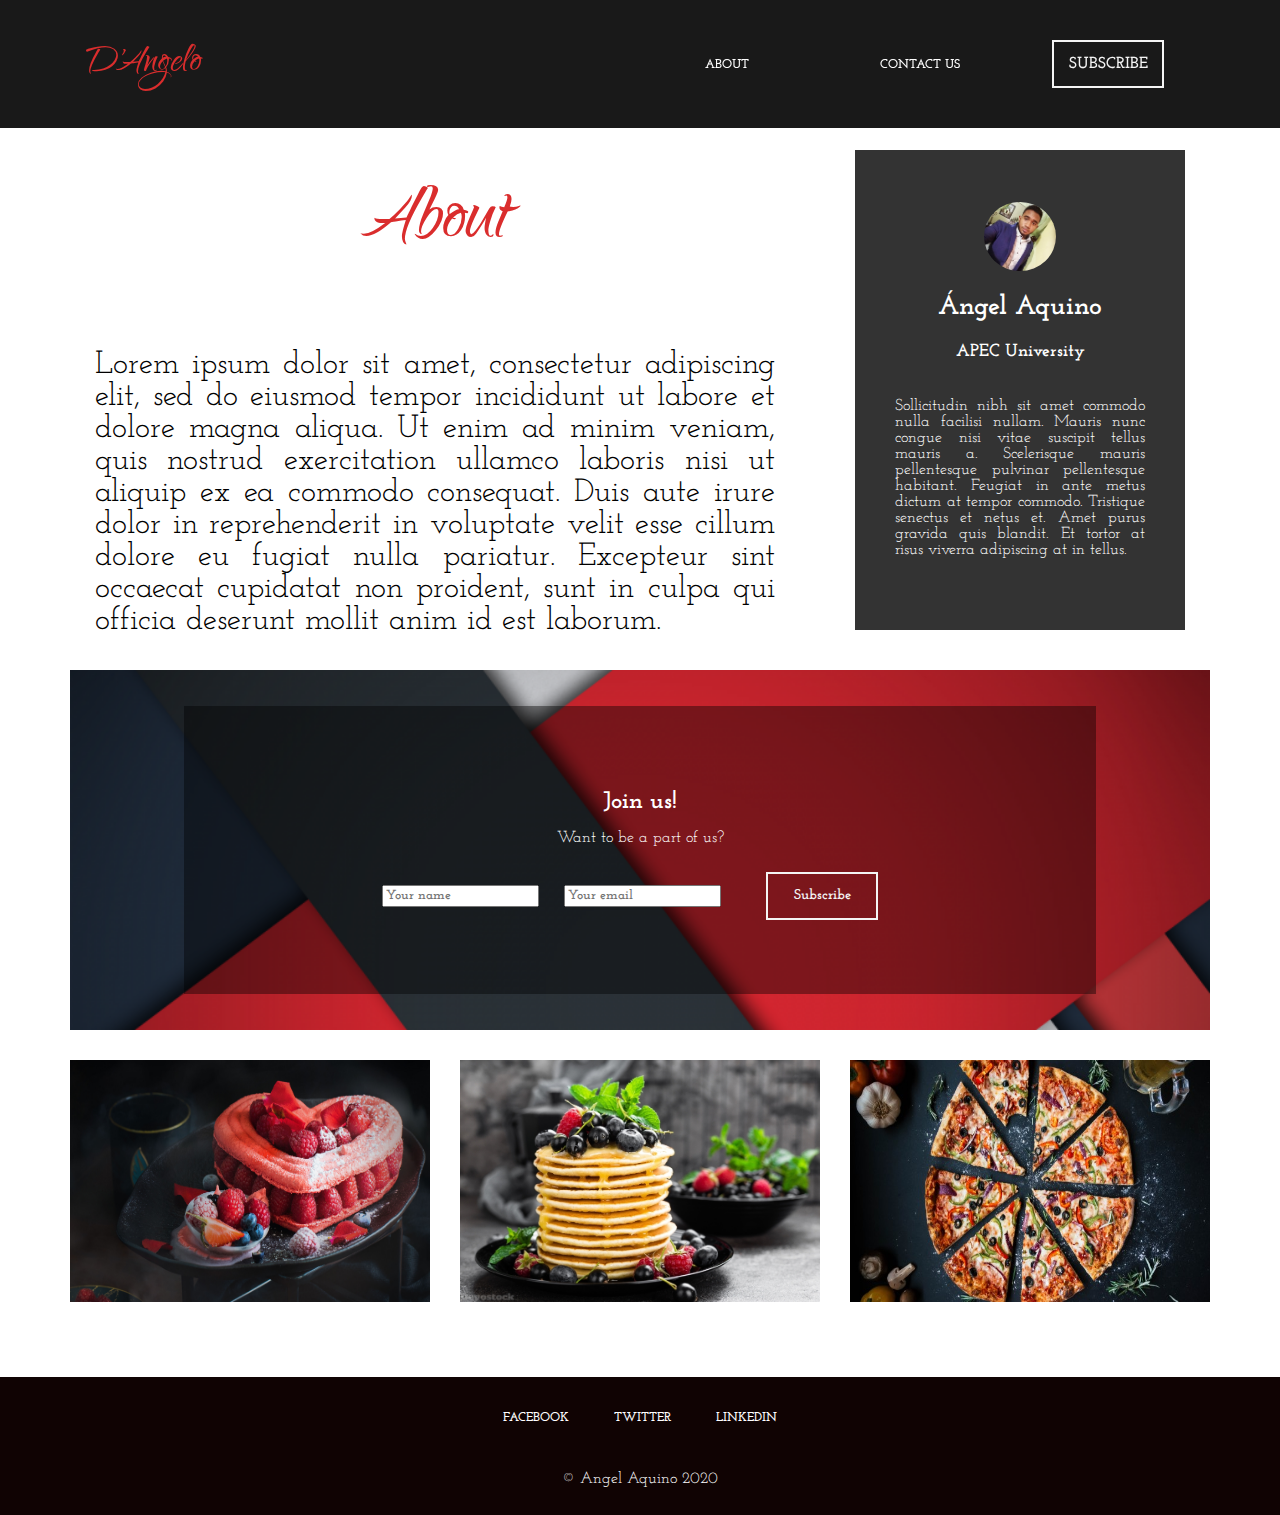
<file: about.html>
<!DOCTYPE html>
<html lang="en">

<head>
    <meta charset="UTF-8">
    <meta name="viewport" content="width=device-width, initial-scale=1.0">
    <title>About - D' Angelo</title>
    <link rel="stylesheet" href="./css/nav-options.css">
    <link href="https://fonts.googleapis.com/css2?family=Josefin+Slab&family=Qwigley&display=swap" rel="stylesheet">
</head>

<body>
    <div class="grid-container">
        <header>
            <nav>
                <a class="header-logo" href="./index.html">
                    <h1>D'Angelo</h1>
                </a>
                <a class="about option" href="./about.html">ABOUT</a>
                <a class="contact-us option" href="./contact-us.html">CONTACT US</a>
                <div class="subs">
                    <a href="#subs"><button class="subs-button">SUBSCRIBE</button></a>
                </div>
            </nav>
        </header>
        <main>
            <div class="post-container">
                <div class="post">
                    <div class="content">
                        <h1>About</h1>
                        <p>Lorem ipsum dolor sit amet, consectetur adipiscing elit, sed do eiusmod tempor
                            incididunt ut labore et dolore magna aliqua. Ut enim ad minim veniam, quis nostrud
                            exercitation
                            ullamco laboris nisi ut aliquip ex ea commodo consequat. Duis aute irure dolor in
                            reprehenderit
                            in voluptate velit esse cillum dolore eu fugiat nulla pariatur. Excepteur sint occaecat
                            cupidatat non proident, sunt in culpa qui officia deserunt mollit anim id est laborum.</p>
                    </div>
                    <sidebar class="author">
                        <img class="author-img" src="./images/profile-pic.jpeg" alt="profile-pic">
                        <h2>Ángel Aquino</h2>
                        <h3>APEC University</h3>
                        <p>Sollicitudin nibh sit amet commodo nulla facilisi nullam. Mauris nunc congue nisi vitae
                            suscipit
                            tellus mauris a. Scelerisque mauris pellentesque pulvinar pellentesque habitant. Feugiat in
                            ante
                            metus dictum at tempor commodo. Tristique senectus et netus et. Amet purus gravida quis
                            blandit.
                            Et tortor at risus viverra adipiscing at in tellus.</p>
                    </sidebar>
                </div>
            </div>
            <div class="subscribe" id="subs">
                <div class="subs-content">
                    <h2 class="subs-h1">Join us!</h2>
                    <p class="subs-p">Want to be a part of us?</p>
                    <div subs-option>
                        <input type="text" name="" id="" class="name textbox" placeholder="Your name">
                        <input type="email" name="" id="" class="email textbox" placeholder="Your email">
                        <button class="subscribe-btn">Subscribe</button>
                    </div>
                </div>
            </div>
            <div class="more-posts">
                <div class="small-post">
                    <div class="post-img">
                        <img class="background" src="./images/raspberry-good-fruit-plant-4k-um.jpg" alt="raspberry-good-fruit-plant-4k-um">
                    </div>
                    <div class="post-content">
                        <div class="flex-container">
                            <h2 class="post-title">Cake</h2>
                            <p class="post-description">December 29th, 2020</p>
                            <a href="./posts/cake-post.html"><button class="post-button">VIEW POST</button></a>
                        </div>
                    </div>
                </div>
                <div class="small-post">
                    <div class="post-img">
                        <img class="background" src="./images/more-pancakes.jpg" alt="pancakes">
                    </div>
                    <div class="post-content">
                        <div class="flex-container">
                            <h2 class="post-title">Pancakes</h2>
                            <p class="post-description">December 29th, 2020</p>
                            <a href="./posts/pancakes-post.html"><button class="post-button">VIEW POST</button></a>
                        </div>
                    </div>
                </div>
                <div class="small-post">
                    <div class="post-img">
                        <img class="background" src="./images/pizza-baked.jpg" alt="pizza">
                    </div>
                    <div class="post-content">
                        <div class="flex-container">
                            <h2 class="post-title">Pizza</h2>
                            <p class="post-description">December 29th, 2020</p>
                            <a href="./posts/pizza-post.html"><button class="post-button">VIEW POST</button></a>
                        </div>
                    </div>
                </div>
            </div>
        </main>
        <footer>
            <div class="social-media">
                <a href="https://www.facebook.com/angel.sofoke">FACEBOOK</a>
                <a href="https://twitter.com/__AngelAquino">TWITTER</a>
                <a href="https://www.linkedin.com/in/angel-aquino-javier-150343a0/">LINKEDIN</a>
            </div>
            <p>© Angel Aquino 2020</p>
        </footer>

    </div>

</body>

</html>
</file>
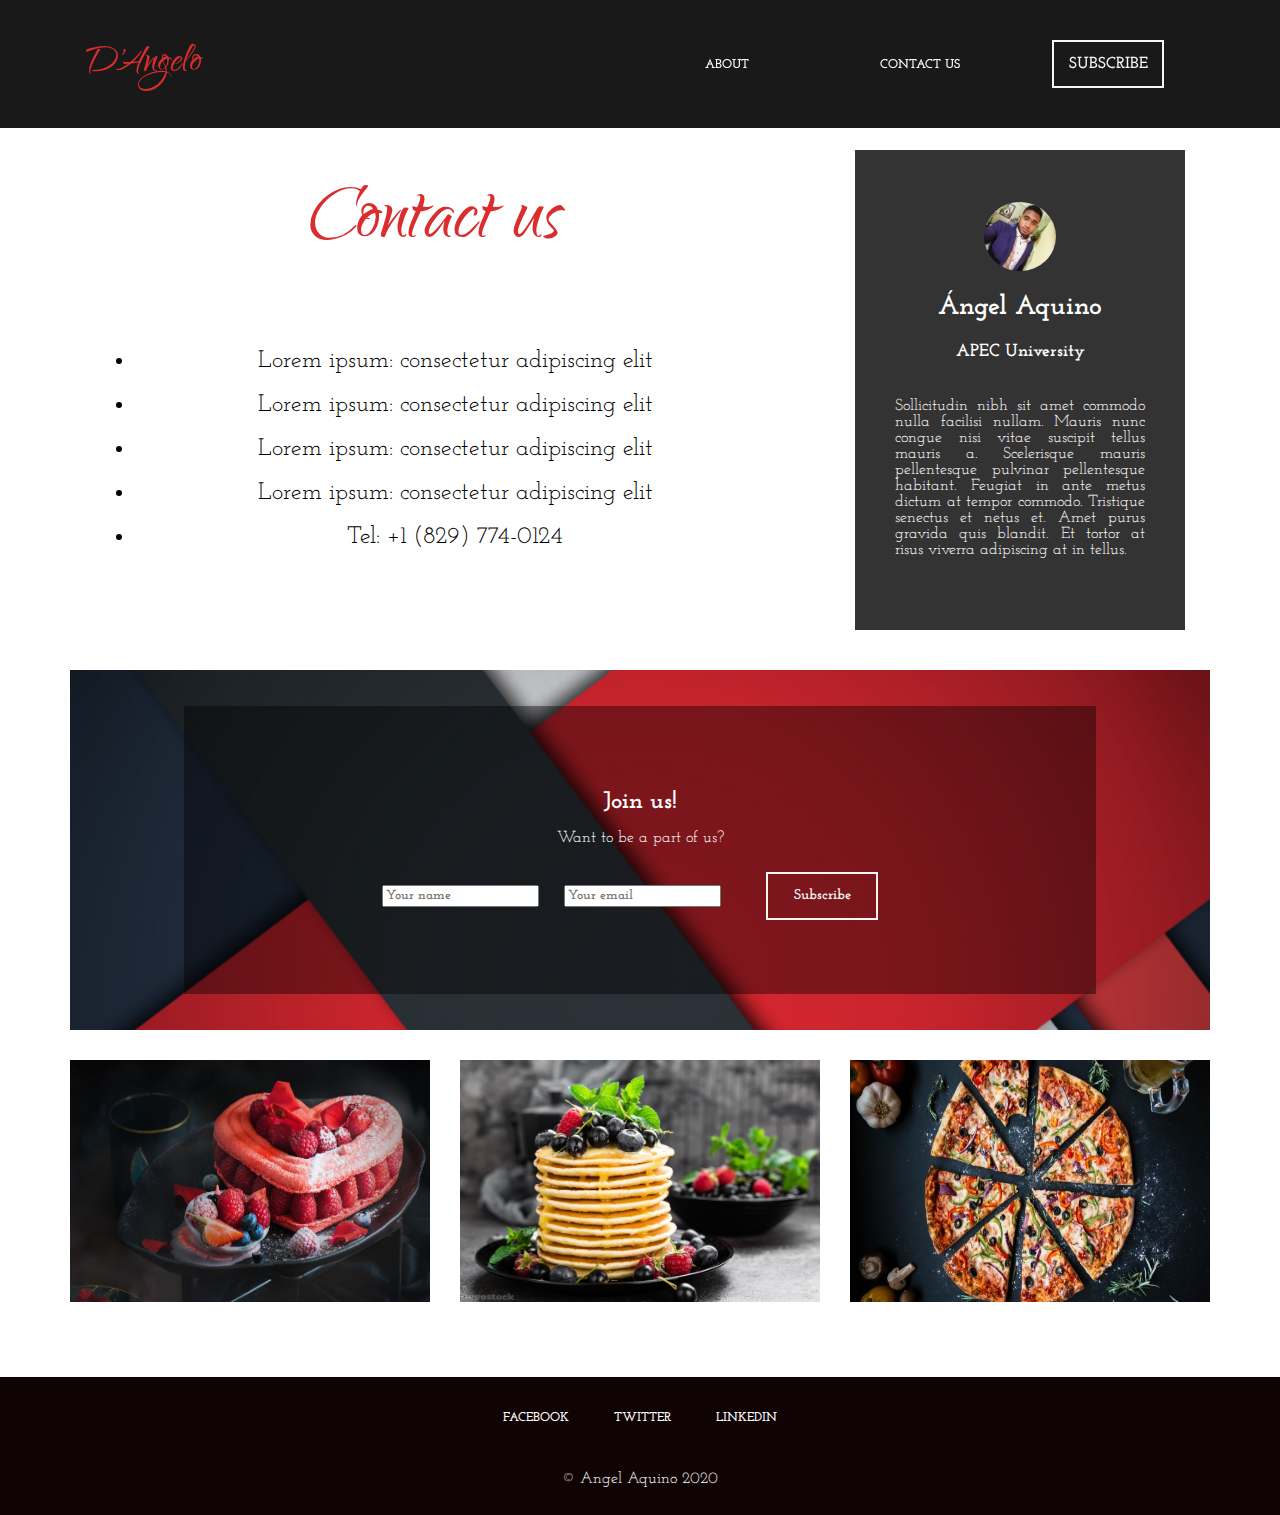
<file: contact-us.html>
<!DOCTYPE html>
<html lang="en">

<head>
    <meta charset="UTF-8">
    <meta name="viewport" content="width=device-width, initial-scale=1.0">
    <title>Contact Us - D' Angelo</title>
    <link rel="stylesheet" href="./css/nav-options.css">
    <link href="https://fonts.googleapis.com/css2?family=Josefin+Slab&family=Qwigley&display=swap" rel="stylesheet">
</head>

<body>
    <div class="grid-container">
        <header>
            <nav>
                <a class="header-logo" href="./index.html">
                    <h1>D'Angelo</h1>
                </a>
                <a class="about option" href="./about.html">ABOUT</a>
                <a class="contact-us option" href="./contact-us.html">CONTACT US</a>
                <div class="subs">
                    <a href="#subs"><button class="subs-button">SUBSCRIBE</button></a>
                </div>
            </nav>
        </header>
        <main>
            <div class="post-container">
                <div class="post">
                    <div class="content">
                        <h1>Contact us</h1>
                        <ul>
                            <li><span>Lorem ipsum</span>: consectetur adipiscing elit</li>
                            <li><span>Lorem ipsum</span>: consectetur adipiscing elit</li>
                            <li><span>Lorem ipsum</span>: consectetur adipiscing elit</li>
                            <li><span>Lorem ipsum</span>: consectetur adipiscing elit</li>
                            <li><span>Tel</span>: +1 (829) 774-0124</li>
                        </ul>
                    </div>
                    <sidebar class="author">
                        <img class="author-img" src="./images/profile-pic.jpeg" alt="profile-pic">
                        <h2>Ángel Aquino</h2>
                        <h3>APEC University</h3>
                        <p>Sollicitudin nibh sit amet commodo nulla facilisi nullam. Mauris nunc congue nisi vitae
                            suscipit
                            tellus mauris a. Scelerisque mauris pellentesque pulvinar pellentesque habitant. Feugiat in
                            ante
                            metus dictum at tempor commodo. Tristique senectus et netus et. Amet purus gravida quis
                            blandit.
                            Et tortor at risus viverra adipiscing at in tellus.</p>
                    </sidebar>
                </div>
            </div>
            <div class="subscribe" id="subs">
                <div class="subs-content">
                    <h2 class="subs-h1">Join us!</h2>
                    <p class="subs-p">Want to be a part of us?</p>
                    <div subs-option>
                        <input type="text" name="" id="" class="name textbox" placeholder="Your name">
                        <input type="email" name="" id="" class="email textbox" placeholder="Your email">
                        <button class="subscribe-btn">Subscribe</button>
                    </div>
                </div>
            </div>
            <div class="more-posts">
                <div class="small-post">
                    <div class="post-img">
                        <img class="background" src="./images/raspberry-good-fruit-plant-4k-um.jpg" alt="raspberry-good-fruit-plant-4k-um">
                    </div>
                    <div class="post-content">
                        <div class="flex-container">
                            <h2 class="post-title">Cake</h2>
                            <p class="post-description">December 29th, 2020</p>
                            <a href="./posts/cake-post.html"><button class="post-button">VIEW POST</button></a>
                        </div>
                    </div>
                </div>
                <div class="small-post">
                    <div class="post-img">
                        <img class="background" src="./images/more-pancakes.jpg" alt="pancakes">
                    </div>
                    <div class="post-content">
                        <div class="flex-container">
                            <h2 class="post-title">Pancakes</h2>
                            <p class="post-description">December 29th, 2020</p>
                            <a href="./posts/pancakes-post.html"><button class="post-button">VIEW POST</button></a>
                        </div>
                    </div>
                </div>
                <div class="small-post">
                    <div class="post-img">
                        <img class="background" src="./images/pizza-baked.jpg" alt="pizza">
                    </div>
                    <div class="post-content">
                        <div class="flex-container">
                            <h2 class="post-title">Pizza</h2>
                            <p class="post-description">December 29th, 2020</p>
                            <a href="./posts/pizza-post.html"><button class="post-button">VIEW POST</button></a>
                        </div>
                    </div>
                </div>
            </div>
        </main>
        <footer>
            <div class="social-media">
                <a href="https://www.facebook.com/angel.sofoke">FACEBOOK</a>
                <a href="https://twitter.com/__AngelAquino">TWITTER</a>
                <a href="https://www.linkedin.com/in/angel-aquino-javier-150343a0/">LINKEDIN</a>
            </div>
            <p>© Angel Aquino 2020</p>
        </footer>

    </div>

</body>

</html>
</file>
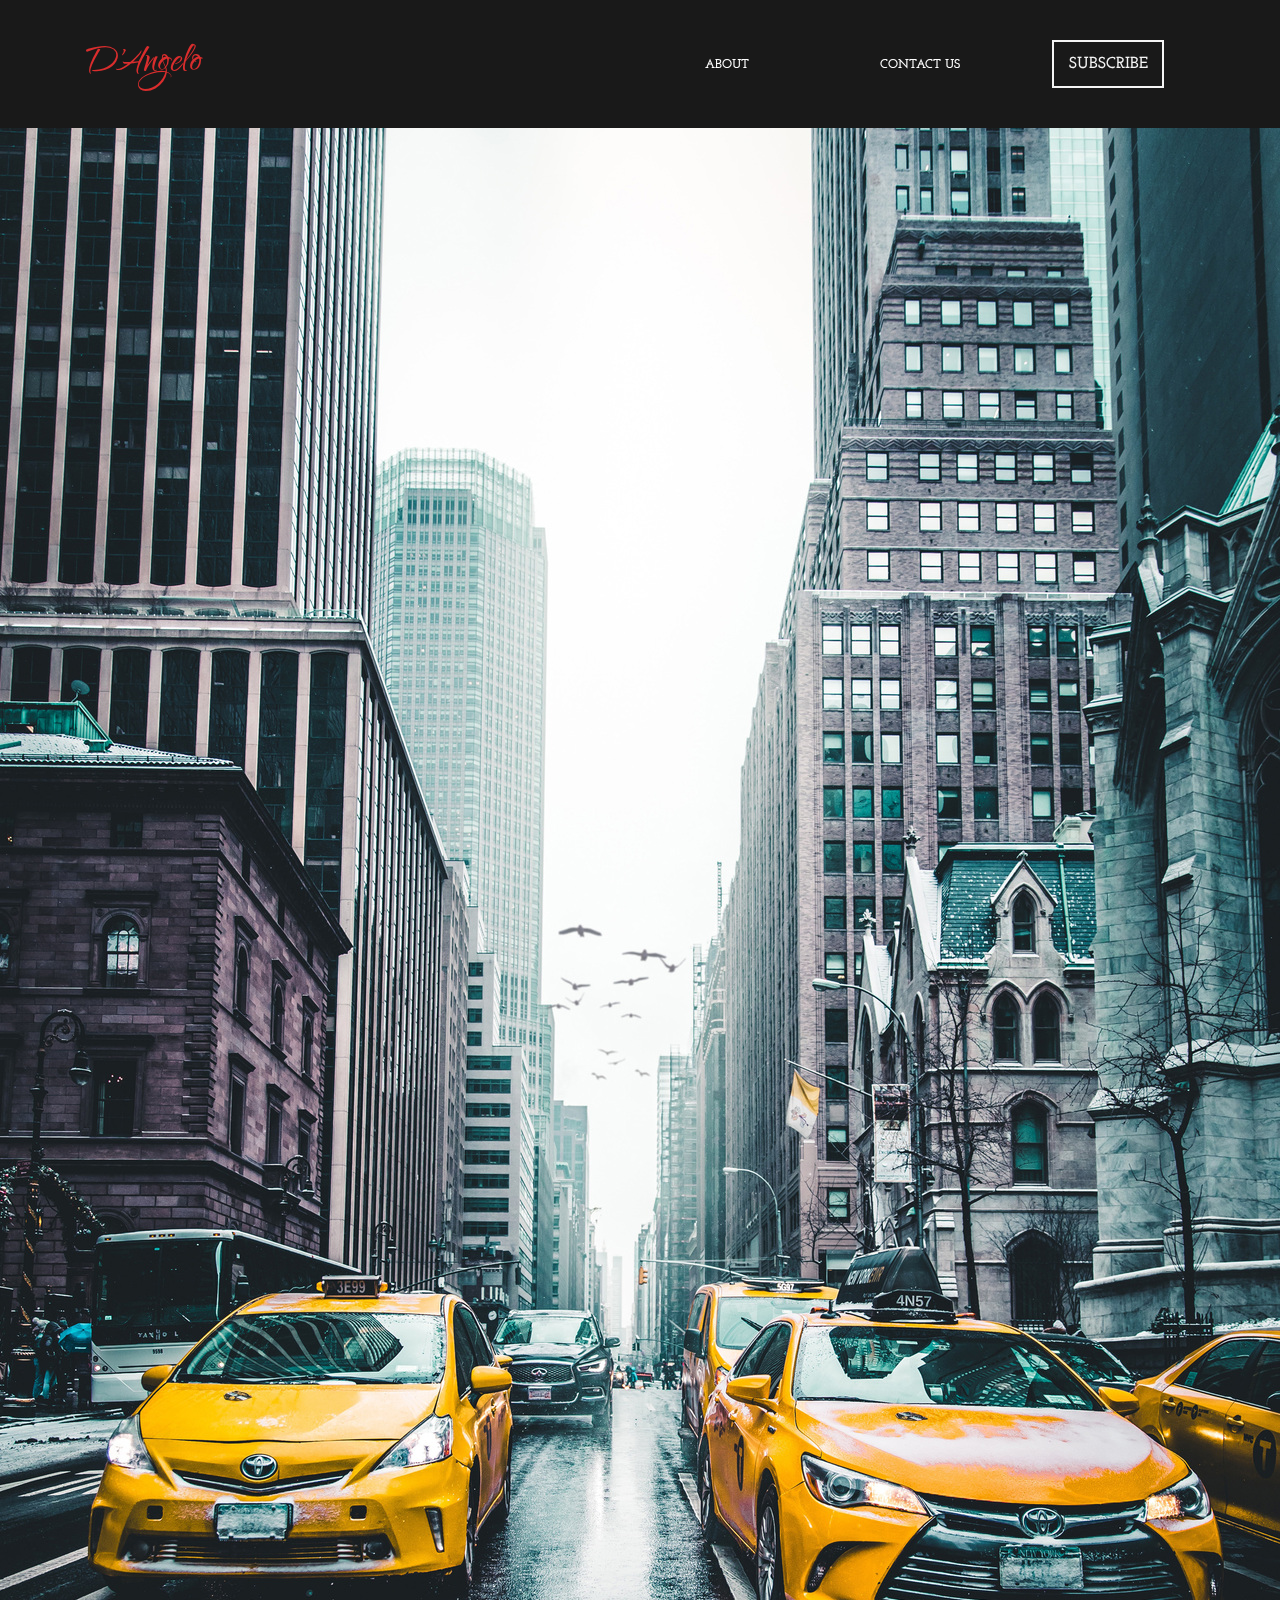
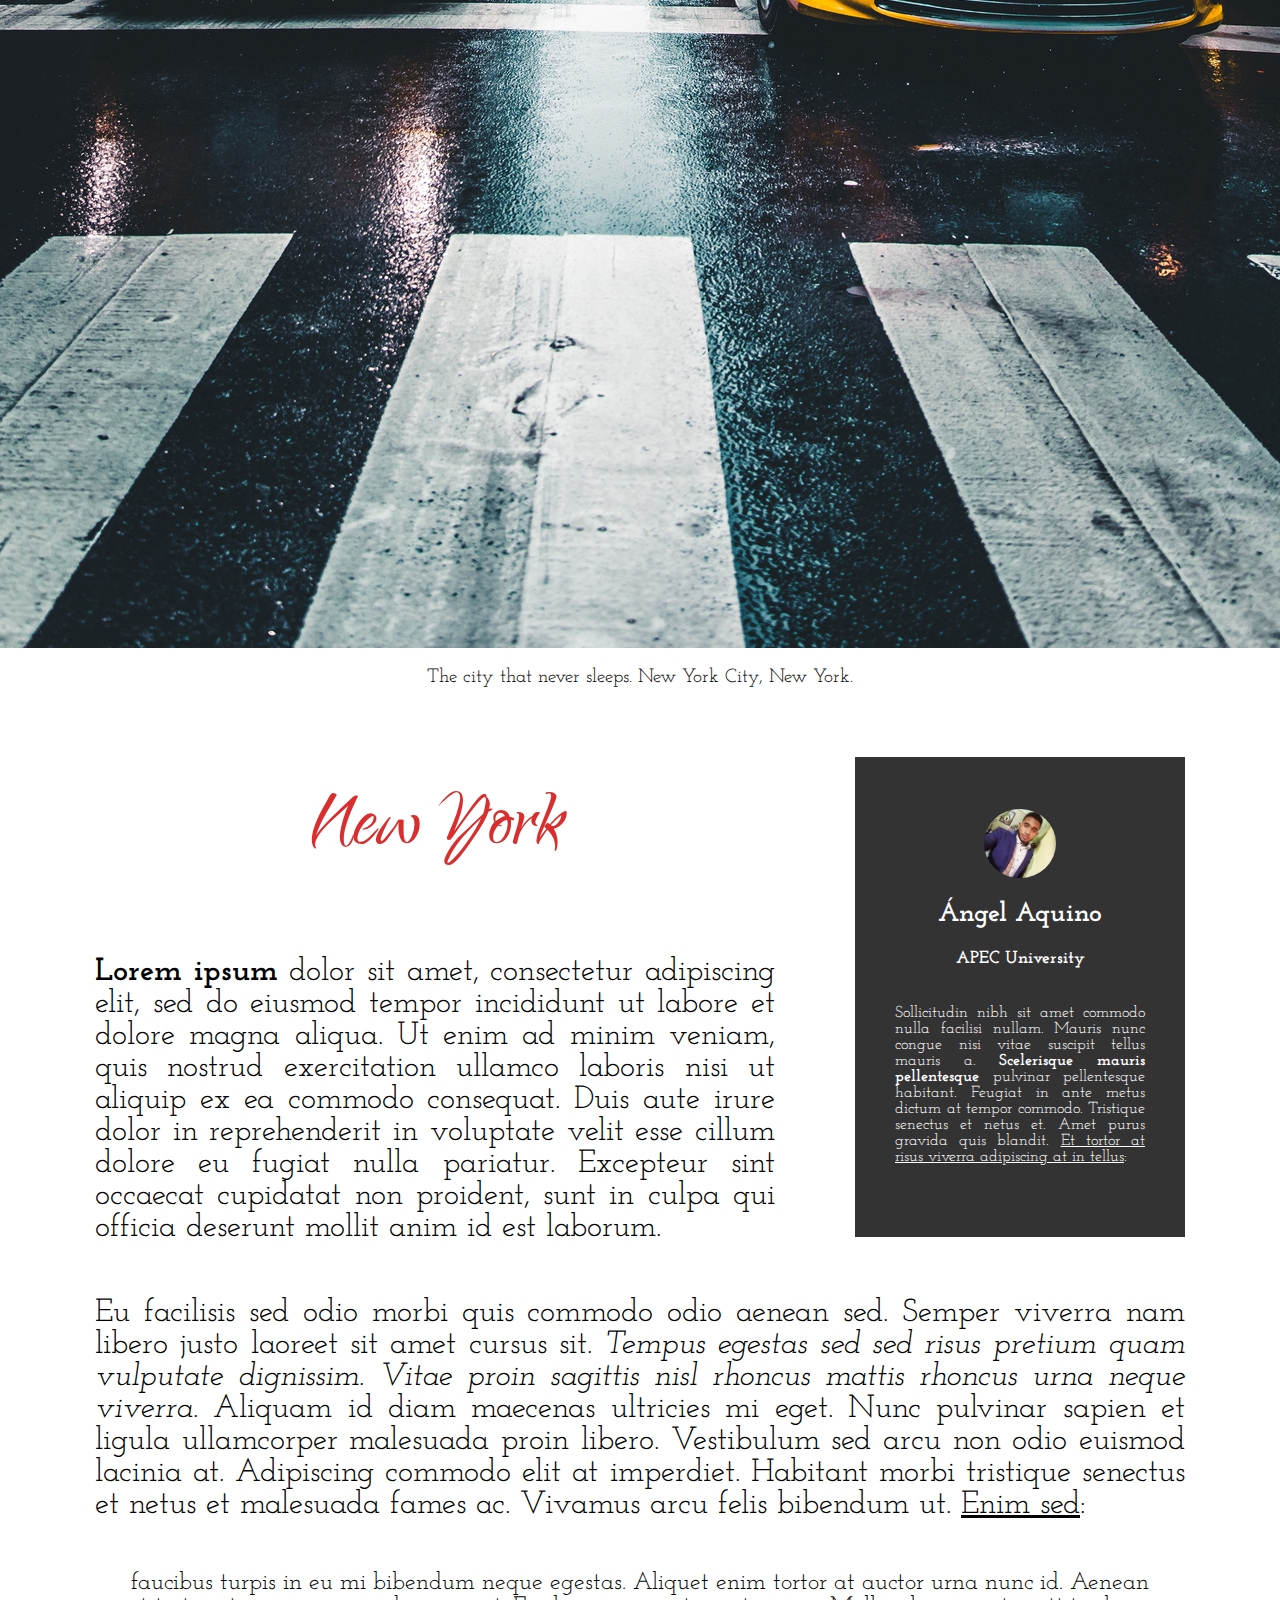
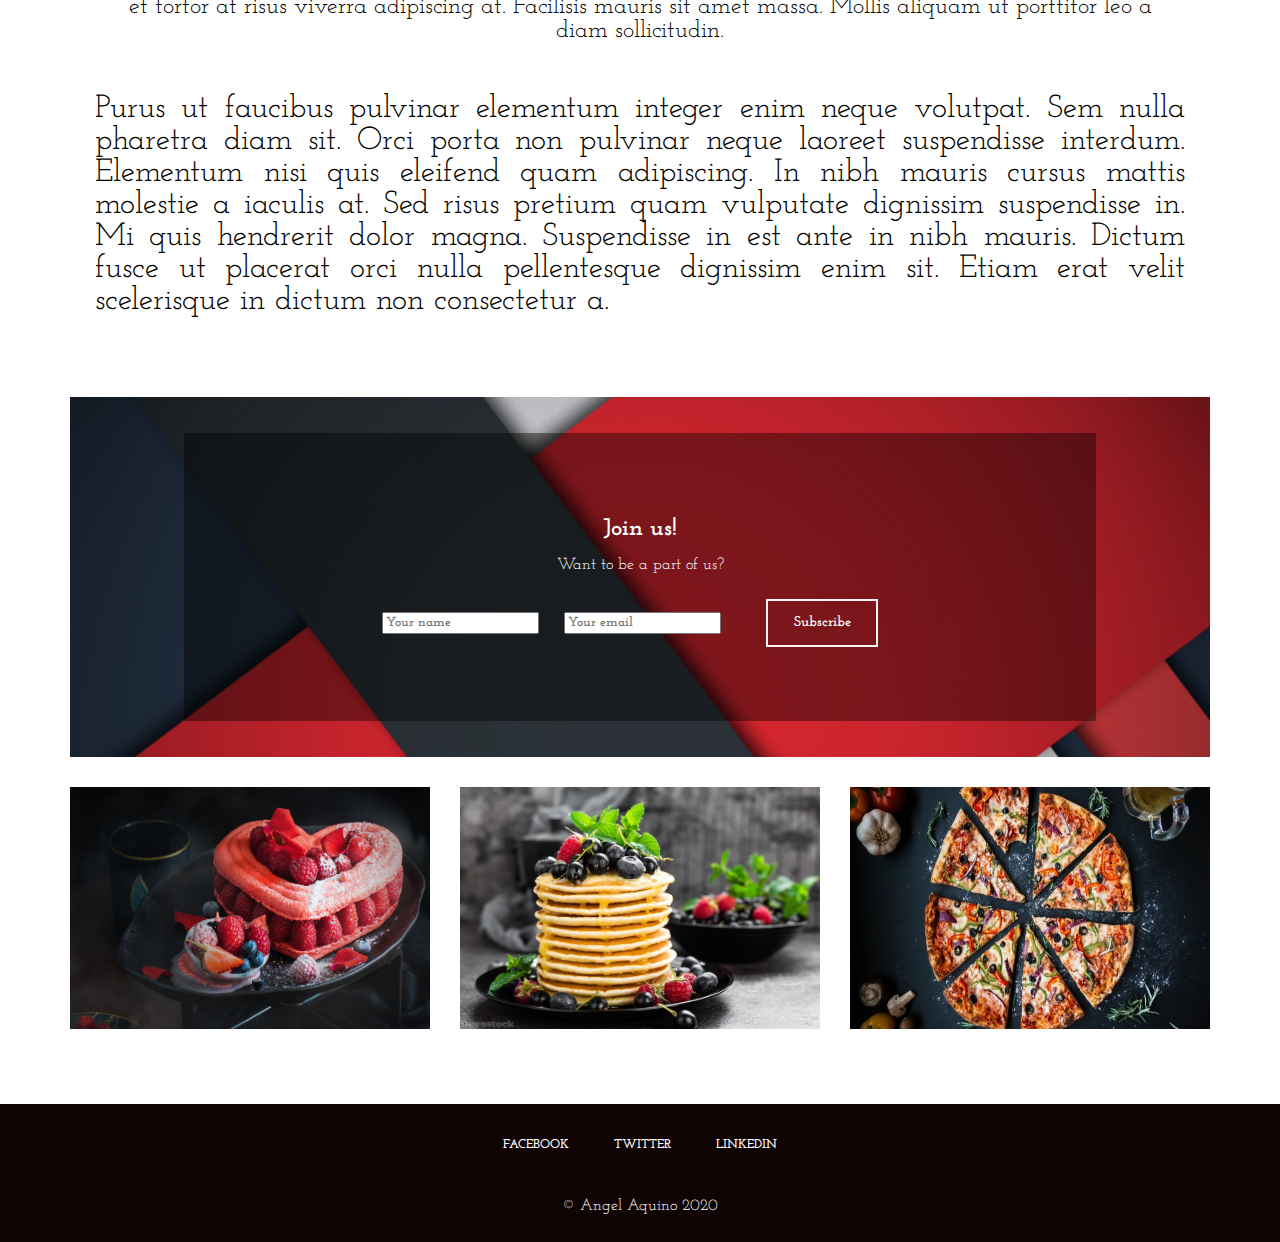
<file: posts/new-york-post.html>
<!DOCTYPE html>
<html lang="en">

<head>
    <meta charset="UTF-8">
    <meta name="viewport" content="width=device-width, initial-scale=1.0">
    <title>New York - D' Angelo</title>
    <link rel="stylesheet" href="../css/post.css">
    <link href="https://fonts.googleapis.com/css2?family=Josefin+Slab&family=Qwigley&display=swap" rel="stylesheet">
</head>

<body>
    <div class="grid-container">
        <header>
            <nav>
                <a class="header-logo" href="../index.html">
                    <h1>D'Angelo</h1>
                </a>
                <a class="about option" href="../about.html">ABOUT</a>
                <a class="contact-us option" href="../contact-us.html">CONTACT US</a>
                <div class="subs">
                    <a href="#subs"><button class="subs-button">SUBSCRIBE</button></a>
                </div>
            </nav>
        </header>
        <main>
            <figure>
                <img class="main-img" src="../images/new york.jpg" alt="new york">
                <figcaption>The city that never sleeps. New York City, New York.</figcaption>
            </figure>
            <div class="post-container">
                <div class="post">
                    <div class="content">
                        <h1>New York</h1>
                        <p><strong>Lorem ipsum</strong> dolor sit amet, consectetur adipiscing elit, sed do eiusmod
                            tempor
                            incididunt ut labore et dolore magna aliqua. Ut enim ad minim veniam, quis nostrud
                            exercitation
                            ullamco laboris nisi ut aliquip ex ea commodo consequat. Duis aute irure dolor in
                            reprehenderit
                            in voluptate velit esse cillum dolore eu fugiat nulla pariatur. Excepteur sint occaecat
                            cupidatat non proident, sunt in culpa qui officia deserunt mollit anim id est laborum.</p>
                    </div>
                    <sidebar class="author">
                        <img class="author-img" src="../images/profile-pic.jpeg" alt="profile-pic">
                        <h2>Ángel Aquino</h2>
                        <h3>APEC University</h3>
                        <p>Sollicitudin nibh sit amet commodo nulla facilisi nullam. Mauris nunc congue nisi vitae
                            suscipit
                            tellus mauris a. <strong>Scelerisque mauris pellentesque</strong> pulvinar pellentesque
                            habitant. Feugiat in
                            ante
                            metus dictum at tempor commodo. Tristique senectus et netus et. Amet purus gravida quis
                            blandit.
                            <u>Et tortor at risus viverra adipiscing at in tellus</u>:</p>
                    </sidebar>
                    <div class="more-content">
                        <p>Eu facilisis sed odio morbi quis commodo odio aenean sed. Semper viverra nam
                            libero justo laoreet sit amet cursus sit. <em>Tempus egestas sed sed risus pretium quam
                                vulputate
                                dignissim. Vitae proin sagittis nisl rhoncus mattis rhoncus urna neque viverra</em>.
                            Aliquam id diam
                            maecenas ultricies mi eget. Nunc pulvinar sapien et ligula ullamcorper malesuada proin
                            libero.
                            Vestibulum sed arcu non odio euismod lacinia at. Adipiscing commodo elit at imperdiet.
                            Habitant
                            morbi tristique senectus et netus et malesuada fames ac. Vivamus arcu felis bibendum ut.
                            <u>Enim
                                sed</u>:</p>
                        <blockquote>
                            faucibus turpis in eu mi bibendum neque egestas. Aliquet enim tortor at auctor urna nunc id.
                            Aenean
                            et tortor at risus viverra adipiscing at. Facilisis mauris sit amet massa. Mollis aliquam ut
                            porttitor leo a diam sollicitudin.</blockquote>
                        <p>Purus ut faucibus pulvinar elementum integer enim neque volutpat. Sem nulla pharetra
                            diam sit.
                            Orci porta non pulvinar neque laoreet suspendisse interdum. Elementum nisi quis eleifend
                            quam
                            adipiscing. In nibh mauris cursus mattis molestie a iaculis at. Sed risus pretium quam
                            vulputate
                            dignissim suspendisse in. Mi quis hendrerit dolor magna. Suspendisse in est ante in nibh
                            mauris.
                            Dictum fusce ut placerat orci nulla pellentesque dignissim enim sit. Etiam erat velit
                            scelerisque in
                            dictum non consectetur a.</p>
                    </div>
                </div>
            </div>
            <div class="subscribe" id="subs">
                <div class="subs-content">
                    <h2 class="subs-h1">Join us!</h2>
                    <p class="subs-p">Want to be a part of us?</p>
                    <div subs-option>
                        <input type="text" name="" id="" class="name textbox" placeholder="Your name">
                        <input type="email" name="" id="" class="email textbox" placeholder="Your email">
                        <button class="subscribe-btn">Subscribe</button>
                    </div>
                </div>
            </div>
            <div class="more-posts">
                <div class="small-post">
                    <div class="post-img">
                        <img class="background" src="../images/raspberry-good-fruit-plant-4k-um.jpg" alt="raspberry-good-fruit-plant-4k-um">
                    </div>
                    <div class="post-content">
                        <div class="flex-container">
                            <h2 class="post-title">Cake</h2>
                            <p class="post-description">December 29th, 2020</p>
                            <a href="./cake-post.html"><button class="post-button">VIEW POST</button></a>
                        </div>
                    </div>
                </div>
                <div class="small-post">
                    <div class="post-img">
                        <img class="background" src="../images/more-pancakes.jpg" alt="pancakes">
                    </div>
                    <div class="post-content">
                        <div class="flex-container">
                            <h2 class="post-title">Pancakes</h2>
                            <p class="post-description">December 29th, 2020</p>
                            <a href="./pancakes-post.html"><button class="post-button">VIEW POST</button></a>
                        </div>
                    </div>
                </div>
                <div class="small-post">
                    <div class="post-img">
                        <img class="background" src="../images/pizza-baked.jpg" alt="pizza">
                    </div>
                    <div class="post-content">
                        <div class="flex-container">
                            <h2 class="post-title">Pizza</h2>
                            <p class="post-description">December 29th, 2020</p>
                            <a href="./pizza-post.html"><button class="post-button">VIEW POST</button></a>
                        </div>
                    </div>
                </div>
            </div>
        </main>
        <footer>
            <div class="social-media">
                <a href="https://www.facebook.com/angel.sofoke">FACEBOOK</a>
                <a href="https://twitter.com/__AngelAquino">TWITTER</a>
                <a href="https://www.linkedin.com/in/angel-aquino-javier-150343a0/">LINKEDIN</a>
            </div>
            <p>© Angel Aquino 2020</p>
        </footer>

    </div>

</body>

</html>
</file>
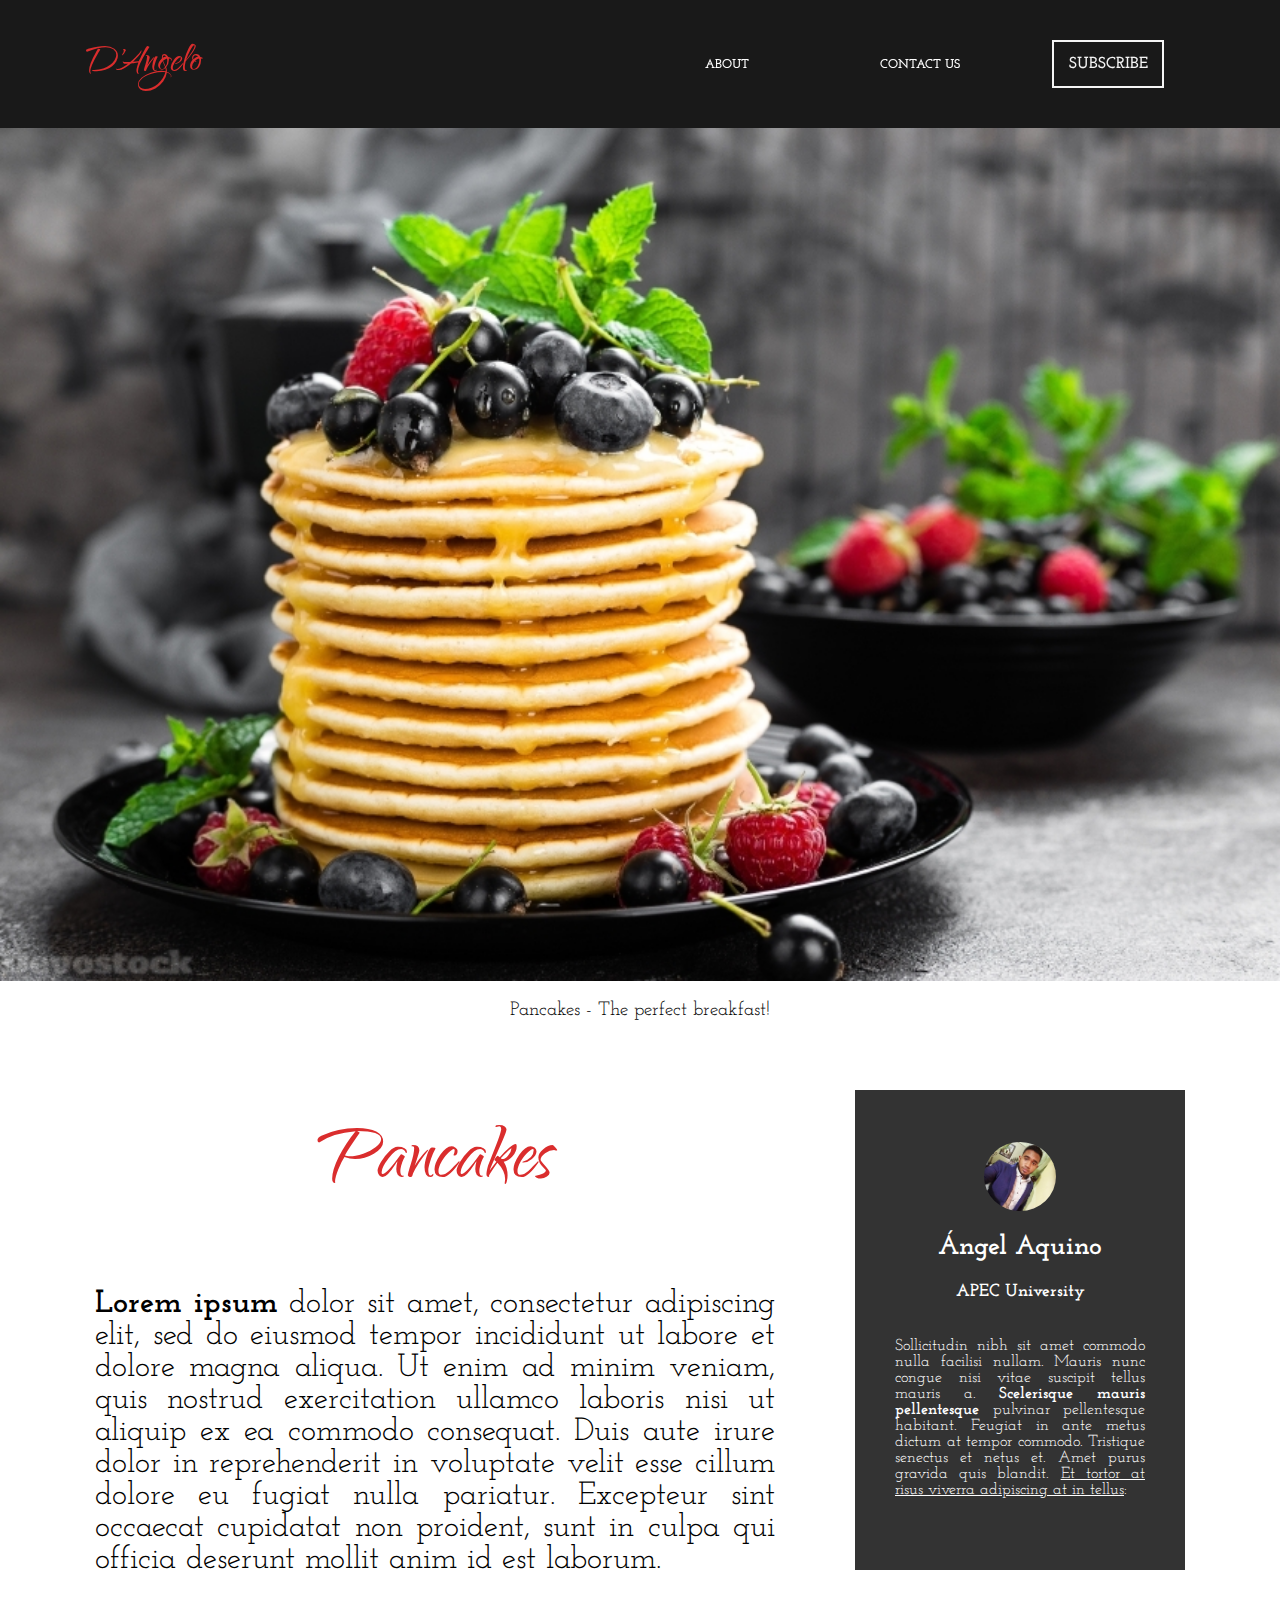
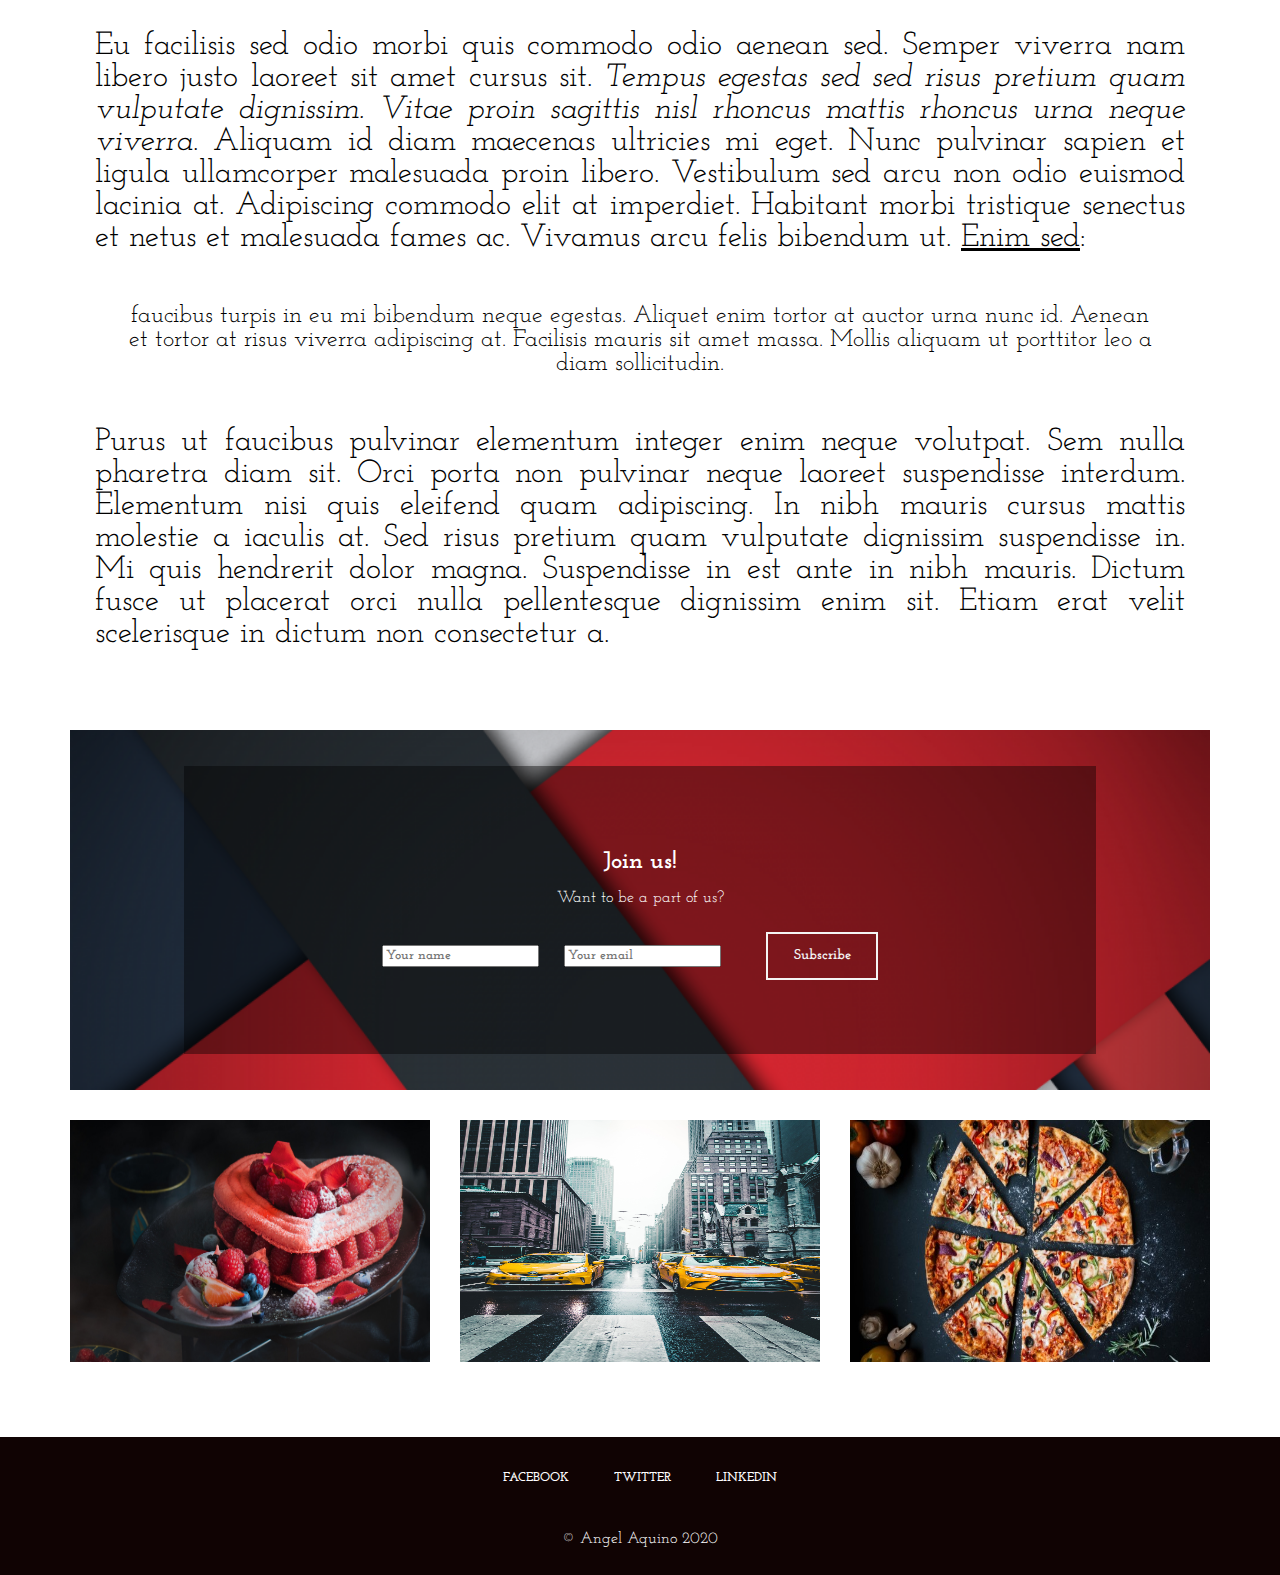
<file: posts/pancakes-post.html>
<!DOCTYPE html>
<html lang="en">

<head>
    <meta charset="UTF-8">
    <meta name="viewport" content="width=device-width, initial-scale=1.0">
    <title>Pancakes - D' Angelo</title>
    <link rel="stylesheet" href="../css/post.css">
    <link href="https://fonts.googleapis.com/css2?family=Josefin+Slab&family=Qwigley&display=swap" rel="stylesheet">
</head>

<body>
    <div class="grid-container">
        <header>
            <nav>
                <a class="header-logo" href="../index.html">
                    <h1>D'Angelo</h1>
                </a>
                <a class="about option" href="../about.html">ABOUT</a>
                <a class="contact-us option" href="../contact-us.html">CONTACT US</a>
                <div class="subs">
                    <a href="#subs"><button class="subs-button">SUBSCRIBE</button></a>
                </div>
            </nav>
        </header>
        <main>
            <figure>
                <img class="main-img" src="../images/more-pancakes.jpg" alt="Pancakes">
                <figcaption>Pancakes - The perfect breakfast!</figcaption>
            </figure>
            <div class="post-container">
                <div class="post">
                    <div class="content">
                        <h1>Pancakes</h1>
                        <p><strong>Lorem ipsum</strong> dolor sit amet, consectetur adipiscing elit, sed do eiusmod
                            tempor
                            incididunt ut labore et dolore magna aliqua. Ut enim ad minim veniam, quis nostrud
                            exercitation
                            ullamco laboris nisi ut aliquip ex ea commodo consequat. Duis aute irure dolor in
                            reprehenderit
                            in voluptate velit esse cillum dolore eu fugiat nulla pariatur. Excepteur sint occaecat
                            cupidatat non proident, sunt in culpa qui officia deserunt mollit anim id est laborum.</p>
                    </div>
                    <sidebar class="author">
                        <img class="author-img" src="../images/profile-pic.jpeg" alt="profile-pic">
                        <h2>Ángel Aquino</h2>
                        <h3>APEC University</h3>
                        <p>Sollicitudin nibh sit amet commodo nulla facilisi nullam. Mauris nunc congue nisi vitae
                            suscipit
                            tellus mauris a. <strong>Scelerisque mauris pellentesque</strong> pulvinar pellentesque
                            habitant. Feugiat in
                            ante
                            metus dictum at tempor commodo. Tristique senectus et netus et. Amet purus gravida quis
                            blandit.
                            <u>Et tortor at risus viverra adipiscing at in tellus</u>:</p>
                    </sidebar>
                    <div class="more-content">
                        <p>Eu facilisis sed odio morbi quis commodo odio aenean sed. Semper viverra nam
                            libero justo laoreet sit amet cursus sit. <em>Tempus egestas sed sed risus pretium quam
                                vulputate
                                dignissim. Vitae proin sagittis nisl rhoncus mattis rhoncus urna neque viverra</em>.
                            Aliquam id diam
                            maecenas ultricies mi eget. Nunc pulvinar sapien et ligula ullamcorper malesuada proin
                            libero.
                            Vestibulum sed arcu non odio euismod lacinia at. Adipiscing commodo elit at imperdiet.
                            Habitant
                            morbi tristique senectus et netus et malesuada fames ac. Vivamus arcu felis bibendum ut.
                            <u>Enim
                                sed</u>:</p>
                        <blockquote>
                            faucibus turpis in eu mi bibendum neque egestas. Aliquet enim tortor at auctor urna nunc id.
                            Aenean
                            et tortor at risus viverra adipiscing at. Facilisis mauris sit amet massa. Mollis aliquam ut
                            porttitor leo a diam sollicitudin.</blockquote>
                        <p>Purus ut faucibus pulvinar elementum integer enim neque volutpat. Sem nulla pharetra
                            diam sit.
                            Orci porta non pulvinar neque laoreet suspendisse interdum. Elementum nisi quis eleifend
                            quam
                            adipiscing. In nibh mauris cursus mattis molestie a iaculis at. Sed risus pretium quam
                            vulputate
                            dignissim suspendisse in. Mi quis hendrerit dolor magna. Suspendisse in est ante in nibh
                            mauris.
                            Dictum fusce ut placerat orci nulla pellentesque dignissim enim sit. Etiam erat velit
                            scelerisque in
                            dictum non consectetur a.</p>
                    </div>
                </div>
            </div>
            <div class="subscribe" id="subs">
                <div class="subs-content">
                    <h2 class="subs-h1">Join us!</h2>
                    <p class="subs-p">Want to be a part of us?</p>
                    <div subs-option>
                        <input type="text" name="" id="" class="name textbox" placeholder="Your name">
                        <input type="email" name="" id="" class="email textbox" placeholder="Your email">
                        <button class="subscribe-btn">Subscribe</button>
                    </div>
                </div>
            </div>
            <div class="more-posts">
                <div class="small-post">
                    <div class="post-img">
                        <img class="background" src="../images/raspberry-good-fruit-plant-4k-um.jpg" alt="raspberry-good-fruit-plant-4k-um">
                    </div>
                    <div class="post-content">
                        <div class="flex-container">
                            <h2 class="post-title">Cake</h2>
                            <p class="post-description">December 29th, 2020</p>
                            <a href="./cake-post.html"><button class="post-button">VIEW POST</button></a>
                        </div>
                    </div>
                </div>
                <div class="small-post">
                    <div class="post-img">
                        <img class="background" src="../images/new york.jpg" alt="new-york">
                    </div>
                    <div class="post-content">
                        <div class="flex-container">
                            <h2 class="post-title">New York</h2>
                            <p class="post-description">December 29th, 2020</p>
                            <a href="./new-york-post.html"><button class="post-button">VIEW POST</button></a>
                        </div>
                    </div>
                </div>
                <div class="small-post">
                    <div class="post-img">
                        <img class="background" src="../images/pizza-baked.jpg" alt="pizza">
                    </div>
                    <div class="post-content">
                        <div class="flex-container">
                            <h2 class="post-title">Pizza</h2>
                            <p class="post-description">December 29th, 2020</p>
                            <a href="./pizza-post.html"><button class="post-button">VIEW POST</button></a>
                        </div>
                    </div>
                </div>
            </div>
        </main>
        <footer>
            <div class="social-media">
                <a href="https://www.facebook.com/angel.sofoke">FACEBOOK</a>
                <a href="https://twitter.com/__AngelAquino">TWITTER</a>
                <a href="https://www.linkedin.com/in/angel-aquino-javier-150343a0/">LINKEDIN</a>
            </div>
            <p>© Angel Aquino 2020</p>
        </footer>

    </div>

</body>

</html>
</file>
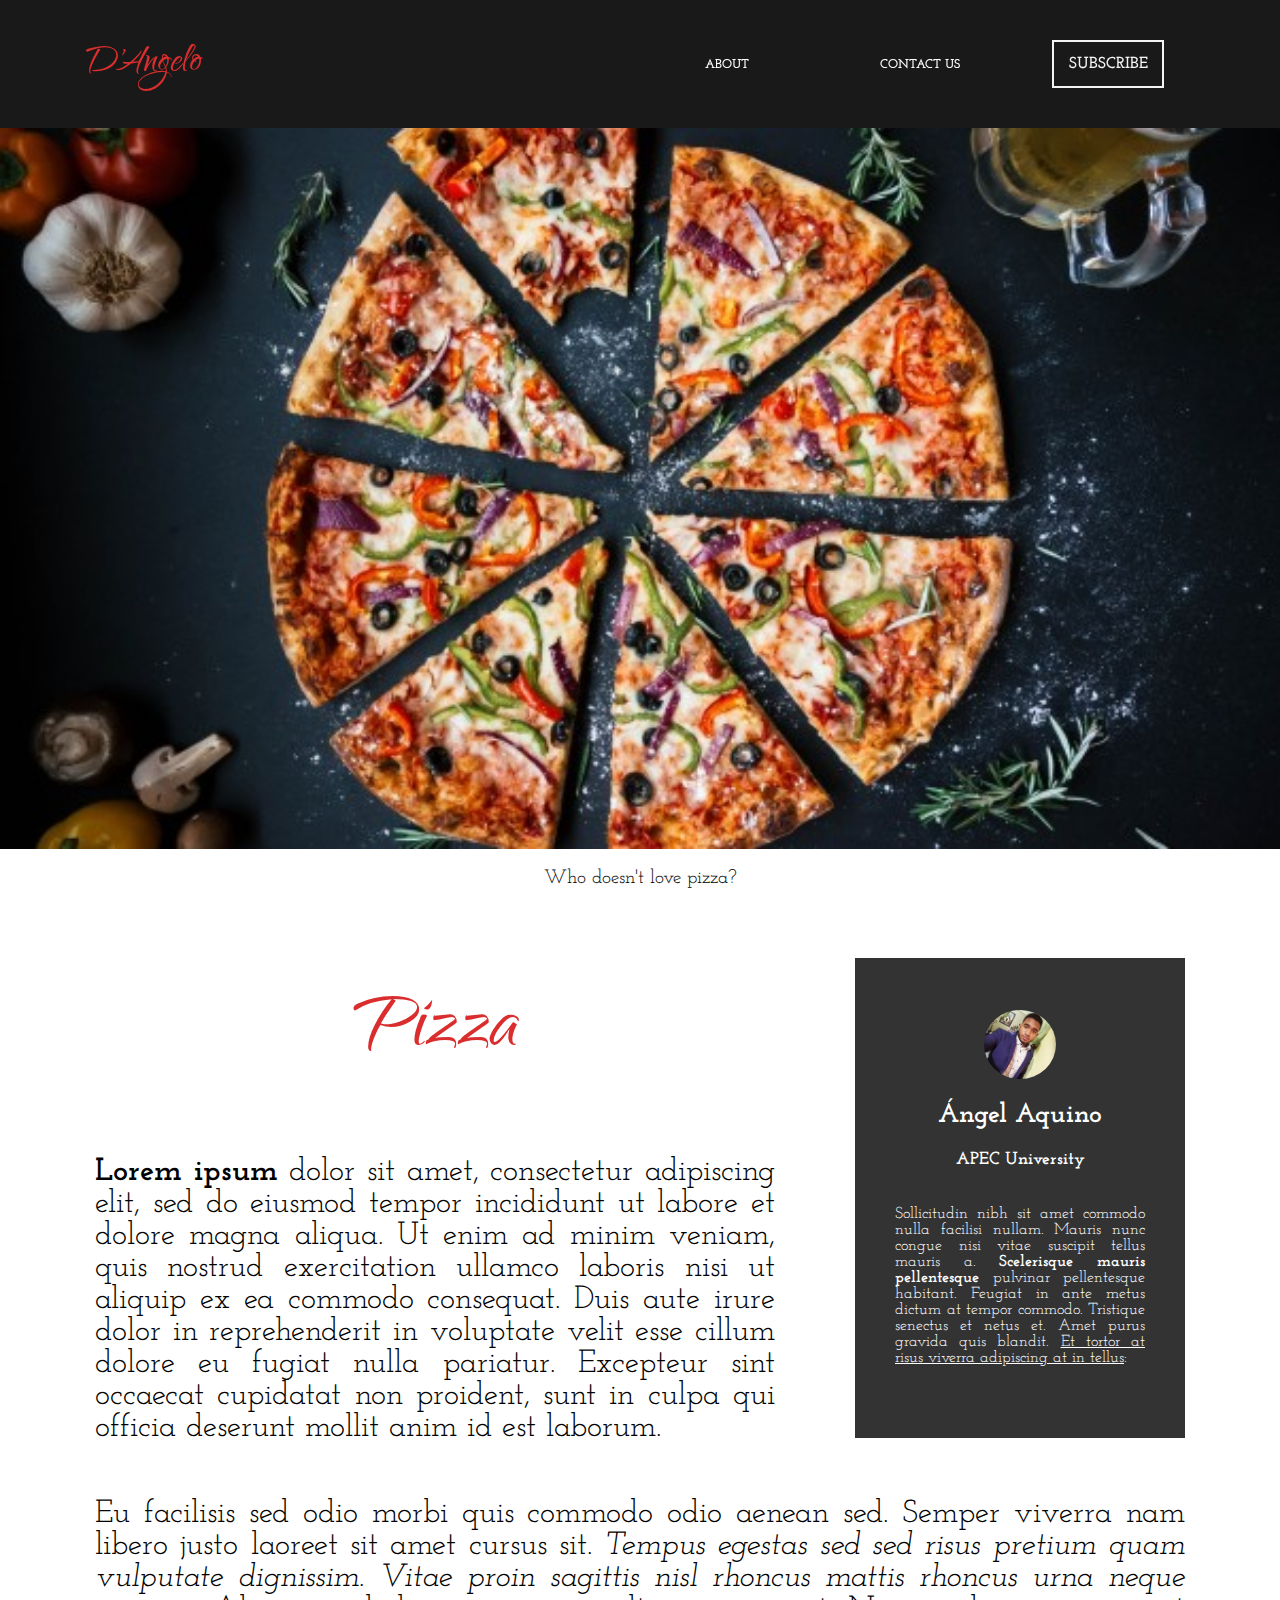
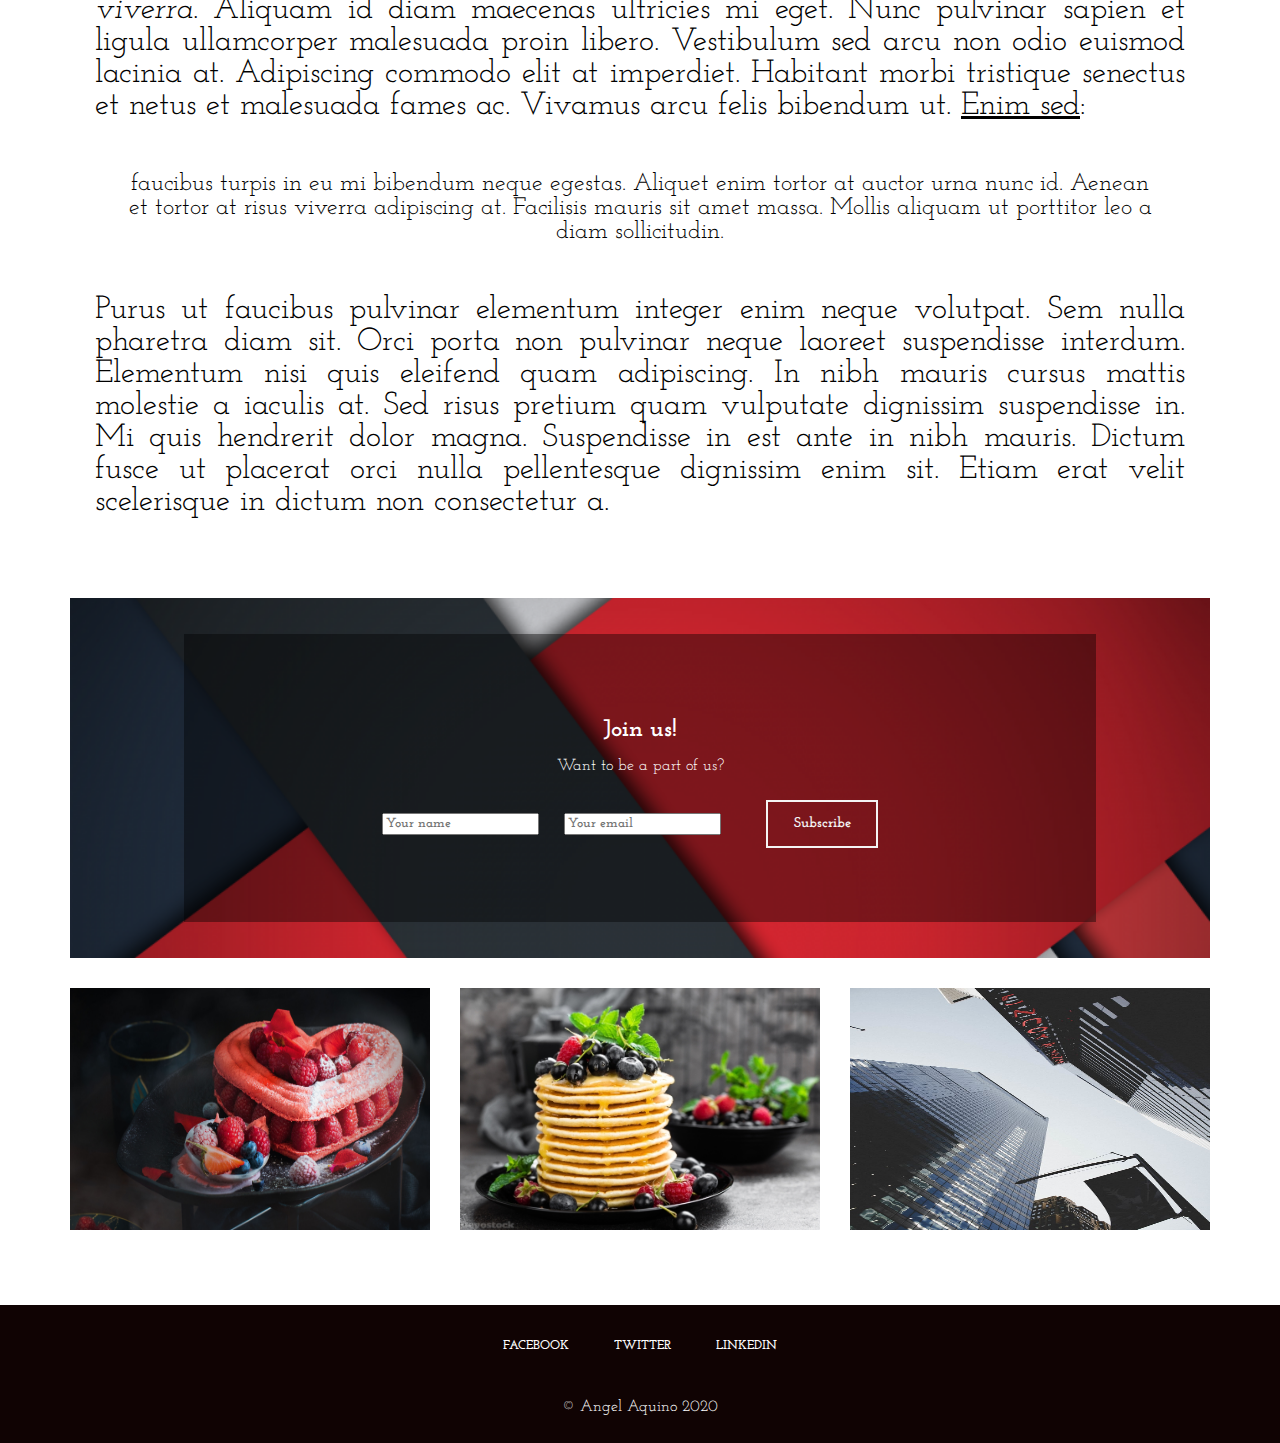
<file: posts/pizza-post.html>
<!DOCTYPE html>
<html lang="en">

<head>
    <meta charset="UTF-8">
    <meta name="viewport" content="width=device-width, initial-scale=1.0">
    <title>Pizza - D' Angelo</title>
    <link rel="stylesheet" href="../css/post.css">
    <link href="https://fonts.googleapis.com/css2?family=Josefin+Slab&family=Qwigley&display=swap" rel="stylesheet">
</head>

<body>
    <div class="grid-container">
        <header>
            <nav>
                <a class="header-logo" href="../index.html">
                    <h1>D'Angelo</h1>
                </a>
                <a class="about option" href="../about.html">ABOUT</a>
                <a class="contact-us option" href="../contact-us.html">CONTACT US</a>
                <div class="subs">
                    <button class="subs-button">SUBSCRIBE</button>
                </div>
            </nav>
        </header>
        <main>
            <figure>
                <img class="main-img" src="../images/pizza-baked.jpg" alt="Pizza">
                <figcaption>Who doesn't love pizza?</figcaption>
            </figure>
            <div class="post-container">
                <div class="post">
                    <div class="content">
                        <h1>Pizza</h1>
                        <p><strong>Lorem ipsum</strong> dolor sit amet, consectetur adipiscing elit, sed do eiusmod
                            tempor
                            incididunt ut labore et dolore magna aliqua. Ut enim ad minim veniam, quis nostrud
                            exercitation
                            ullamco laboris nisi ut aliquip ex ea commodo consequat. Duis aute irure dolor in
                            reprehenderit
                            in voluptate velit esse cillum dolore eu fugiat nulla pariatur. Excepteur sint occaecat
                            cupidatat non proident, sunt in culpa qui officia deserunt mollit anim id est laborum.</p>
                    </div>
                    <sidebar class="author">
                        <img class="author-img" src="../images/profile-pic.jpeg" alt="profile-pic">
                        <h2>Ángel Aquino</h2>
                        <h3>APEC University</h3>
                        <p>Sollicitudin nibh sit amet commodo nulla facilisi nullam. Mauris nunc congue nisi vitae
                            suscipit
                            tellus mauris a. <strong>Scelerisque mauris pellentesque</strong> pulvinar pellentesque
                            habitant. Feugiat in
                            ante
                            metus dictum at tempor commodo. Tristique senectus et netus et. Amet purus gravida quis
                            blandit.
                            <u>Et tortor at risus viverra adipiscing at in tellus</u>:</p>
                    </sidebar>
                    <div class="more-content">
                        <p>Eu facilisis sed odio morbi quis commodo odio aenean sed. Semper viverra nam
                            libero justo laoreet sit amet cursus sit. <em>Tempus egestas sed sed risus pretium quam
                                vulputate
                                dignissim. Vitae proin sagittis nisl rhoncus mattis rhoncus urna neque viverra</em>.
                            Aliquam id diam
                            maecenas ultricies mi eget. Nunc pulvinar sapien et ligula ullamcorper malesuada proin
                            libero.
                            Vestibulum sed arcu non odio euismod lacinia at. Adipiscing commodo elit at imperdiet.
                            Habitant
                            morbi tristique senectus et netus et malesuada fames ac. Vivamus arcu felis bibendum ut.
                            <u>Enim
                                sed</u>:</p>
                        <blockquote>
                            faucibus turpis in eu mi bibendum neque egestas. Aliquet enim tortor at auctor urna nunc id.
                            Aenean
                            et tortor at risus viverra adipiscing at. Facilisis mauris sit amet massa. Mollis aliquam ut
                            porttitor leo a diam sollicitudin.</blockquote>
                        <p>Purus ut faucibus pulvinar elementum integer enim neque volutpat. Sem nulla pharetra
                            diam sit.
                            Orci porta non pulvinar neque laoreet suspendisse interdum. Elementum nisi quis eleifend
                            quam
                            adipiscing. In nibh mauris cursus mattis molestie a iaculis at. Sed risus pretium quam
                            vulputate
                            dignissim suspendisse in. Mi quis hendrerit dolor magna. Suspendisse in est ante in nibh
                            mauris.
                            Dictum fusce ut placerat orci nulla pellentesque dignissim enim sit. Etiam erat velit
                            scelerisque in
                            dictum non consectetur a.</p>
                    </div>
                </div>
            </div>
            <div class="subscribe">
                <div class="subs-content">
                    <h2 class="subs-h1">Join us!</h2>
                    <p class="subs-p">Want to be a part of us?</p>
                    <div subs-option>
                        <input type="text" name="" id="" class="name textbox" placeholder="Your name">
                        <input type="email" name="" id="" class="email textbox" placeholder="Your email">
                        <button class="subscribe-btn">Subscribe</button>
                    </div>
                </div>
            </div>
            <div class="more-posts">
                <div class="small-post">
                    <div class="post-img">
                        <img class="background" src="../images/raspberry-good-fruit-plant-4k-um.jpg" alt="raspberry-good-fruit-plant-4k-um>
                    </div>
                    <div class="post-content">
                        <div class="flex-container">
                            <h2 class="post-title">Cake</h2>
                            <p class="post-description">December 29th, 2020</p>
                            <a href="./cake-post.html"><button class="post-button">VIEW POST</button></a>
                        </div>
                    </div>
                </div>
                <div class="small-post">
                    <div class="post-img">
                        <img class="background" src="../images/more-pancakes.jpg" alt="pancakes">
                    </div>
                    <div class="post-content">
                        <div class="flex-container">
                            <h2 class="post-title">Pancakes</h2>
                            <p class="post-description">December 29th, 2020</p>
                            <a href="./pancakes-post.html"><button class="post-button">VIEW POST</button></a>
                        </div>
                    </div>
                </div>
                <div class="small-post">
                    <div class="post-img">
                        <img class="background" src="../images/building.jpg" alt="a-city">
                    </div>
                    <div class="post-content">
                        <div class="flex-container">
                            <h2 class="post-title">Somewhere</h2>
                            <p class="post-description">December 29th, 2020</p>
                            <a href="./somewhere-post.html"><button class="post-button">VIEW POST</button></a>
                        </div>
                    </div>
                </div>
            </div>
        </main>
        <footer>
            <div class="social-media">
                <a href="https://www.facebook.com/angel.sofoke">FACEBOOK</a>
                <a href="https://twitter.com/__AngelAquino">TWITTER</a>
                <a href="https://www.linkedin.com/in/angel-aquino-javier-150343a0/">LINKEDIN</a>
            </div>
            <p>© Angel Aquino 2020</p>
        </footer>

    </div>

</body>

</html>
</file>
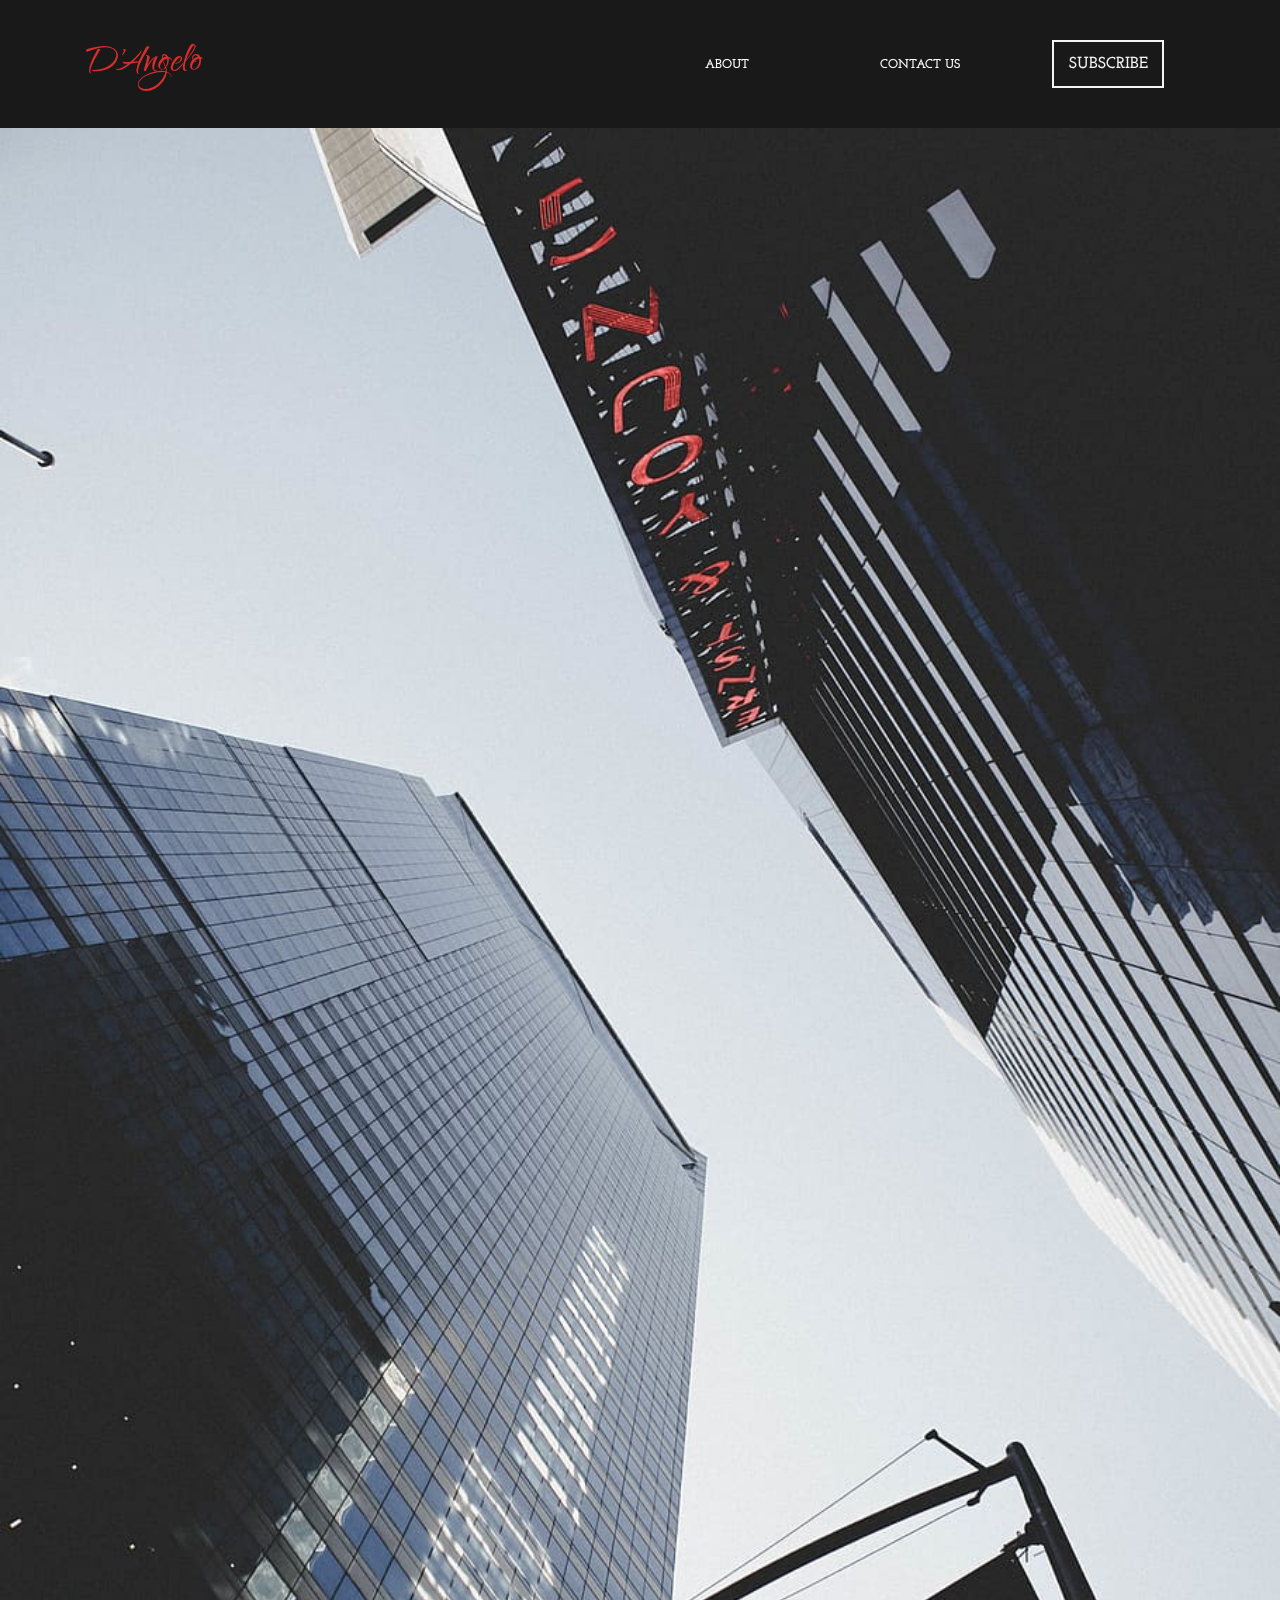
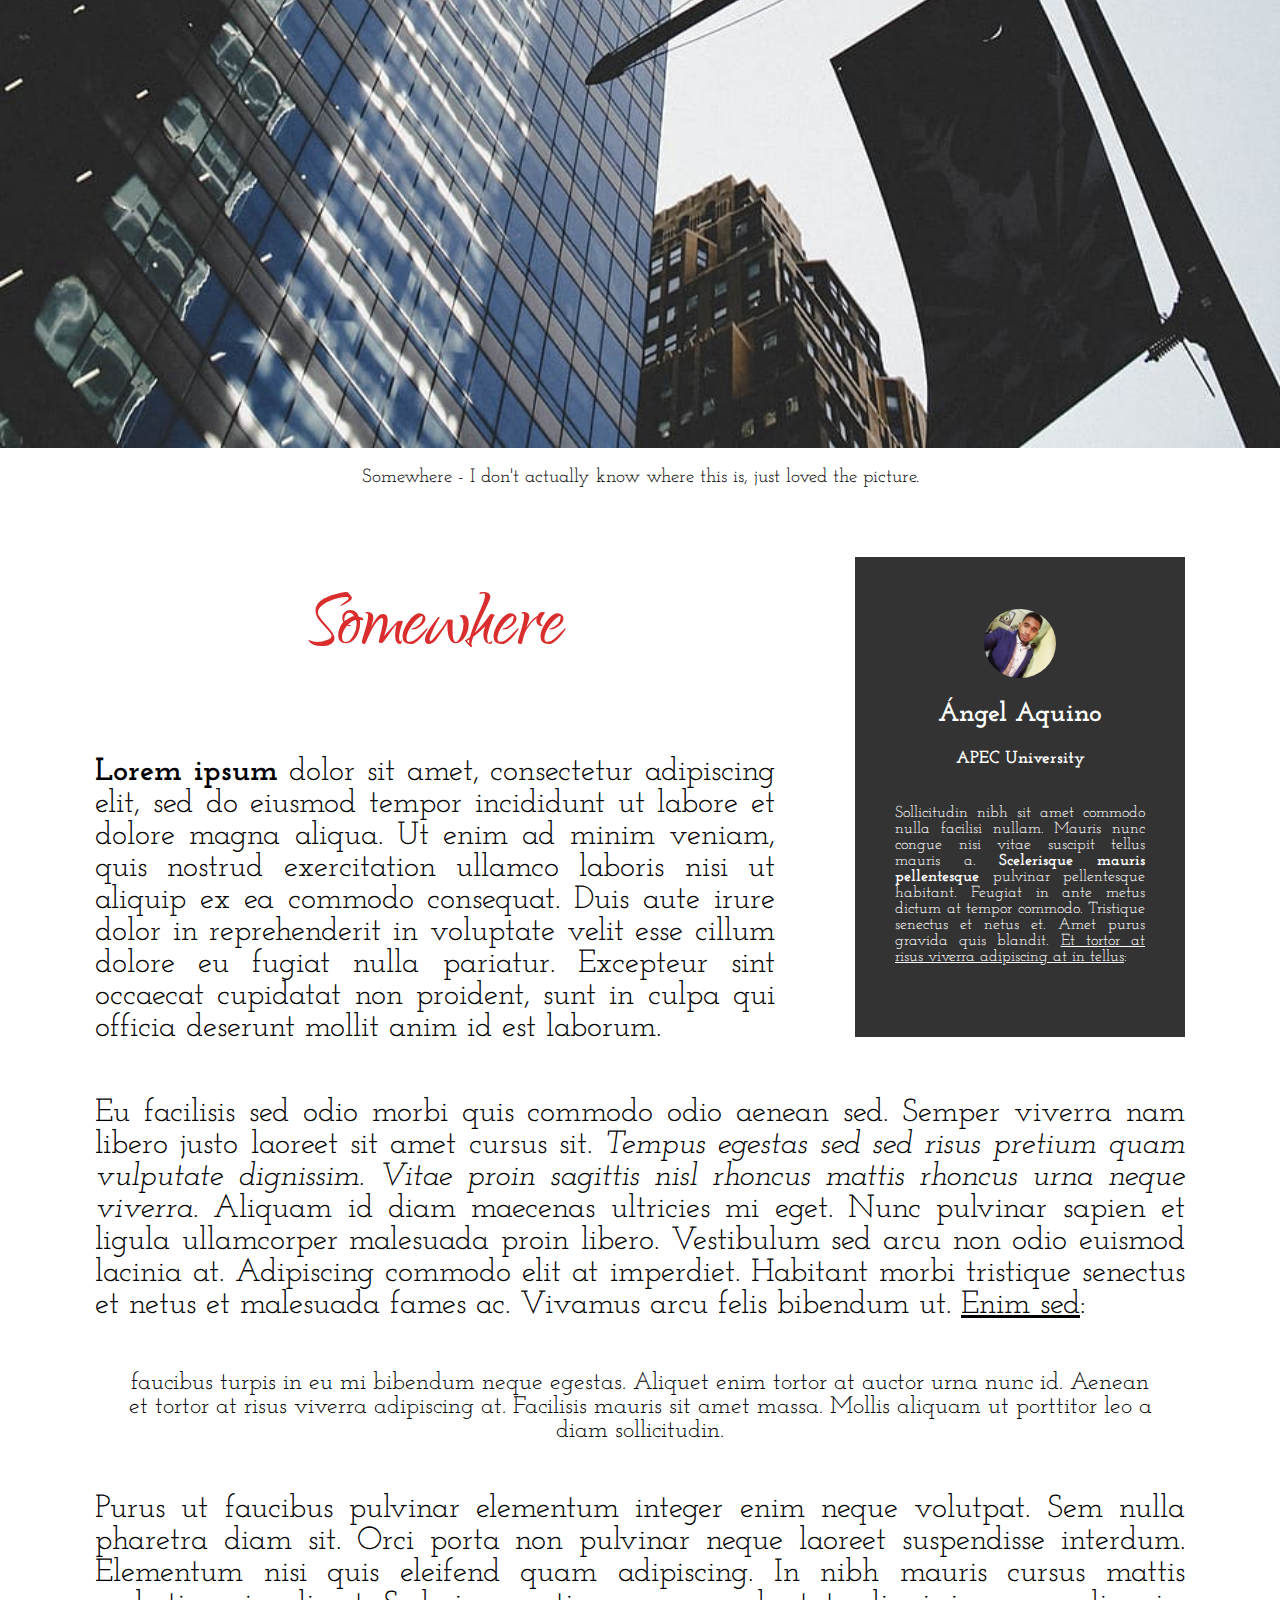
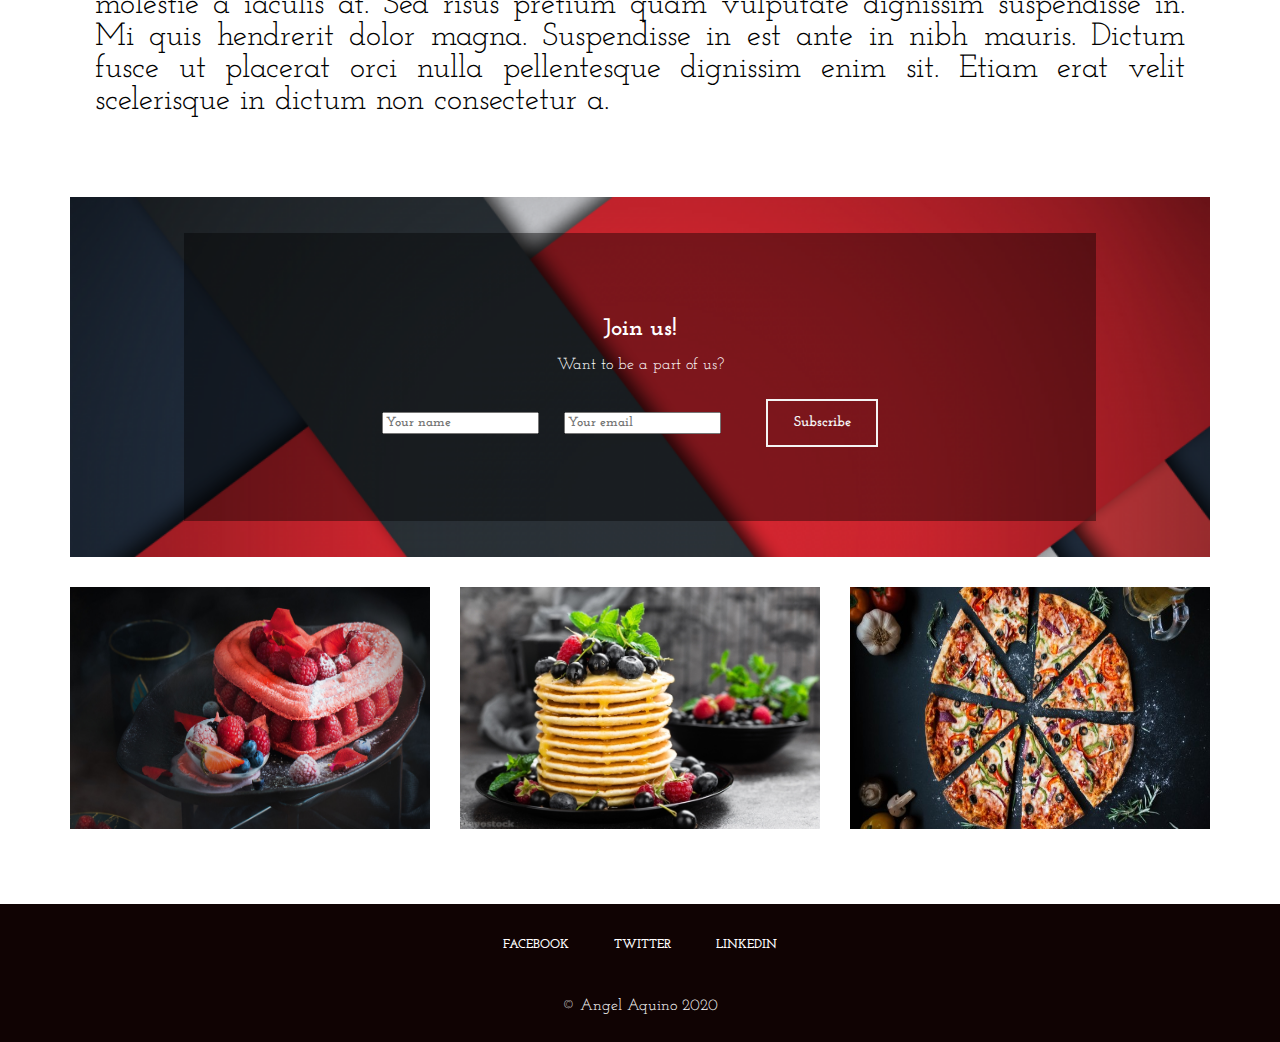
<file: posts/somewhere-post.html>
<!DOCTYPE html>
<html lang="en">

<head>
    <meta charset="UTF-8">
    <meta name="viewport" content="width=device-width, initial-scale=1.0">
    <title>Somewhere - D' Angelo</title>
    <link rel="stylesheet" href="../css/post.css">
    <link href="https://fonts.googleapis.com/css2?family=Josefin+Slab&family=Qwigley&display=swap" rel="stylesheet">
</head>

<body>
    <div class="grid-container">
        <header>
            <nav>
                <a class="header-logo" href="../index.html">
                    <h1>D'Angelo</h1>
                </a>
                <a class="about option" href="../about.html">ABOUT</a>
                <a class="contact-us option" href="../contact-us.html">CONTACT US</a>
                <div class="subs">
                    <a href="#subs"><button class="subs-button">SUBSCRIBE</button></a>
                </div>
            </nav>
        </header>
        <main>
            <figure>
                <img class="main-img" src="../images/building.jpg" alt="Somewhere in the world">
                <figcaption>Somewhere - I don't actually know where this is, just loved the picture.</figcaption>
            </figure>
            <div class="post-container">
                <div class="post">
                    <div class="content">
                        <h1>Somewhere</h1>
                        <p><strong>Lorem ipsum</strong> dolor sit amet, consectetur adipiscing elit, sed do eiusmod
                            tempor
                            incididunt ut labore et dolore magna aliqua. Ut enim ad minim veniam, quis nostrud
                            exercitation
                            ullamco laboris nisi ut aliquip ex ea commodo consequat. Duis aute irure dolor in
                            reprehenderit
                            in voluptate velit esse cillum dolore eu fugiat nulla pariatur. Excepteur sint occaecat
                            cupidatat non proident, sunt in culpa qui officia deserunt mollit anim id est laborum.</p>
                    </div>
                    <sidebar class="author">
                        <img class="author-img" src="../images/profile-pic.jpeg" alt="profile-pic">
                        <h2>Ángel Aquino</h2>
                        <h3>APEC University</h3>
                        <p>Sollicitudin nibh sit amet commodo nulla facilisi nullam. Mauris nunc congue nisi vitae
                            suscipit
                            tellus mauris a. <strong>Scelerisque mauris pellentesque</strong> pulvinar pellentesque
                            habitant. Feugiat in
                            ante
                            metus dictum at tempor commodo. Tristique senectus et netus et. Amet purus gravida quis
                            blandit.
                            <u>Et tortor at risus viverra adipiscing at in tellus</u>:</p>
                    </sidebar>
                    <div class="more-content">
                        <p>Eu facilisis sed odio morbi quis commodo odio aenean sed. Semper viverra nam
                            libero justo laoreet sit amet cursus sit. <em>Tempus egestas sed sed risus pretium quam
                                vulputate
                                dignissim. Vitae proin sagittis nisl rhoncus mattis rhoncus urna neque viverra</em>.
                            Aliquam id diam
                            maecenas ultricies mi eget. Nunc pulvinar sapien et ligula ullamcorper malesuada proin
                            libero.
                            Vestibulum sed arcu non odio euismod lacinia at. Adipiscing commodo elit at imperdiet.
                            Habitant
                            morbi tristique senectus et netus et malesuada fames ac. Vivamus arcu felis bibendum ut.
                            <u>Enim
                                sed</u>:</p>
                        <blockquote>
                            faucibus turpis in eu mi bibendum neque egestas. Aliquet enim tortor at auctor urna nunc id.
                            Aenean
                            et tortor at risus viverra adipiscing at. Facilisis mauris sit amet massa. Mollis aliquam ut
                            porttitor leo a diam sollicitudin.</blockquote>
                        <p>Purus ut faucibus pulvinar elementum integer enim neque volutpat. Sem nulla pharetra
                            diam sit.
                            Orci porta non pulvinar neque laoreet suspendisse interdum. Elementum nisi quis eleifend
                            quam
                            adipiscing. In nibh mauris cursus mattis molestie a iaculis at. Sed risus pretium quam
                            vulputate
                            dignissim suspendisse in. Mi quis hendrerit dolor magna. Suspendisse in est ante in nibh
                            mauris.
                            Dictum fusce ut placerat orci nulla pellentesque dignissim enim sit. Etiam erat velit
                            scelerisque in
                            dictum non consectetur a.</p>
                    </div>
                </div>
            </div>
            <div class="subscribe">
                <div class="subs-content" id="subs">
                    <h2 class="subs-h1">Join us!</h2>
                    <p class="subs-p">Want to be a part of us?</p>
                    <div subs-option>
                        <input type="text" name="" id="" class="name textbox" placeholder="Your name">
                        <input type="email" name="" id="" class="email textbox" placeholder="Your email">
                        <button class="subscribe-btn">Subscribe</button>
                    </div>
                </div>
            </div>
            <div class="more-posts">
                <div class="small-post">
                    <div class="post-img">
                        <img class="background" src="../images/raspberry-good-fruit-plant-4k-um.jpg" alt="raspberry-good-fruit-plant-4k-um">
                    </div>
                    <div class="post-content">
                        <div class="flex-container">
                            <h2 class="post-title">Cake</h2>
                            <p class="post-description">December 29th, 2020</p>
                            <a href="./cake-post.html"><button class="post-button">VIEW POST</button></a>
                        </div>
                    </div>
                </div>
                <div class="small-post">
                    <div class="post-img">
                        <img class="background" src="../images/more-pancakes.jpg" alt="pancakes">
                    </div>
                    <div class="post-content">
                        <div class="flex-container">
                            <h2 class="post-title">Pancakes</h2>
                            <p class="post-description">December 29th, 2020</p>
                            <a href="./pancakes-post.html"><button class="post-button">VIEW POST</button></a>
                        </div>
                    </div>
                </div>
                <div class="small-post">
                    <div class="post-img">
                        <img class="background" src="../images/pizza-baked.jpg" alt="pizza">
                    </div>
                    <div class="post-content">
                        <div class="flex-container">
                            <h2 class="post-title">Pizza</h2>
                            <p class="post-description">December 29th, 2020</p>
                            <a href="./pizza-post.html"><button class="post-button">VIEW POST</button></a>
                        </div>
                    </div>
                </div>
            </div>
        </main>
        <footer>
            <div class="social-media">
                <a href="https://www.facebook.com/angel.sofoke">FACEBOOK</a>
                <a href="https://twitter.com/__AngelAquino">TWITTER</a>
                <a href="https://www.linkedin.com/in/angel-aquino-javier-150343a0/">LINKEDIN</a>
            </div>
            <p>© Angel Aquino 2020</p>
        </footer>

    </div>

</body>

</html>
</file>
<file: css/nav-options.css>
@import url("./post.css");

.post {
    grid-template-areas:
        "top"
        "bottom";
}

.content {
    grid-area: top;
}

.author {
    grid-area: bottom;
}

.post-container {
    margin-top: 100px;
}


@media (min-width: 800px) and (max-width: 1174px) {
    .post ul {
        margin: 50px;
    }
}

@media (min-width: 1175px) {
    .post {
        grid-template-columns: 2fr 1fr;
        grid-template-rows: 550px;
        grid-template-areas:
        "left right";
    }
    
    .content {
        grid-area: left;
    }

    .author {
        grid-area: right;
    }

}
</file>
<file: css/post.css>
@import url("./containers.css");
@import url("./gallery.css");
@import url("./subscribe.css");
@import url("./typography.css");


.main-img {
    width: 100%;
    margin-top: 128px;
}

.post-container {
    display: flex;
    justify-content: center;
}

.post {
    display: grid;
    grid-gap: 20px;
    grid-template-columns: 1fr;
    grid-auto-rows: auto;
    grid-template-areas:
        "top"
        "middle"
        "bottom";
    width: 100%;
}

.post p {
    text-align: justify;
    margin: 20px;
}

.content {
    grid-area: top;
    margin-right: 20px;
}

.content h1 {
    text-align: center;
}

.author {
    grid-area: middle;
    display: flex;
    flex-direction: column;
    justify-content: center;
    align-items: center;
    background-color: rgba(0, 0, 0, 0.8);
    margin-top: 50px;
    padding: 20px;
}

.more-content {
    grid-area: bottom;
}

.author-img {
    border-radius: 50%;
    width: 20%;
}

@media (min-width: 800px) and (max-width: 1174px) {
    .post p {
        margin: 50px;
    }
}

@media (min-width: 1175px) {
    .post {
        grid-template-columns: 2fr 1fr;
        grid-template-rows: 550px 700px;
        grid-template-areas:
        "top-left top-right"
        "bottom bottom";
        width: 1130px;
    }
    
    .content {
        grid-area: top-left;
    }

    .author {
        grid-area: top-right;
    }

    .more-content {
        grid-area: bottom;
    }

    .author img {
        width: 25%;
    }
}
</file>
